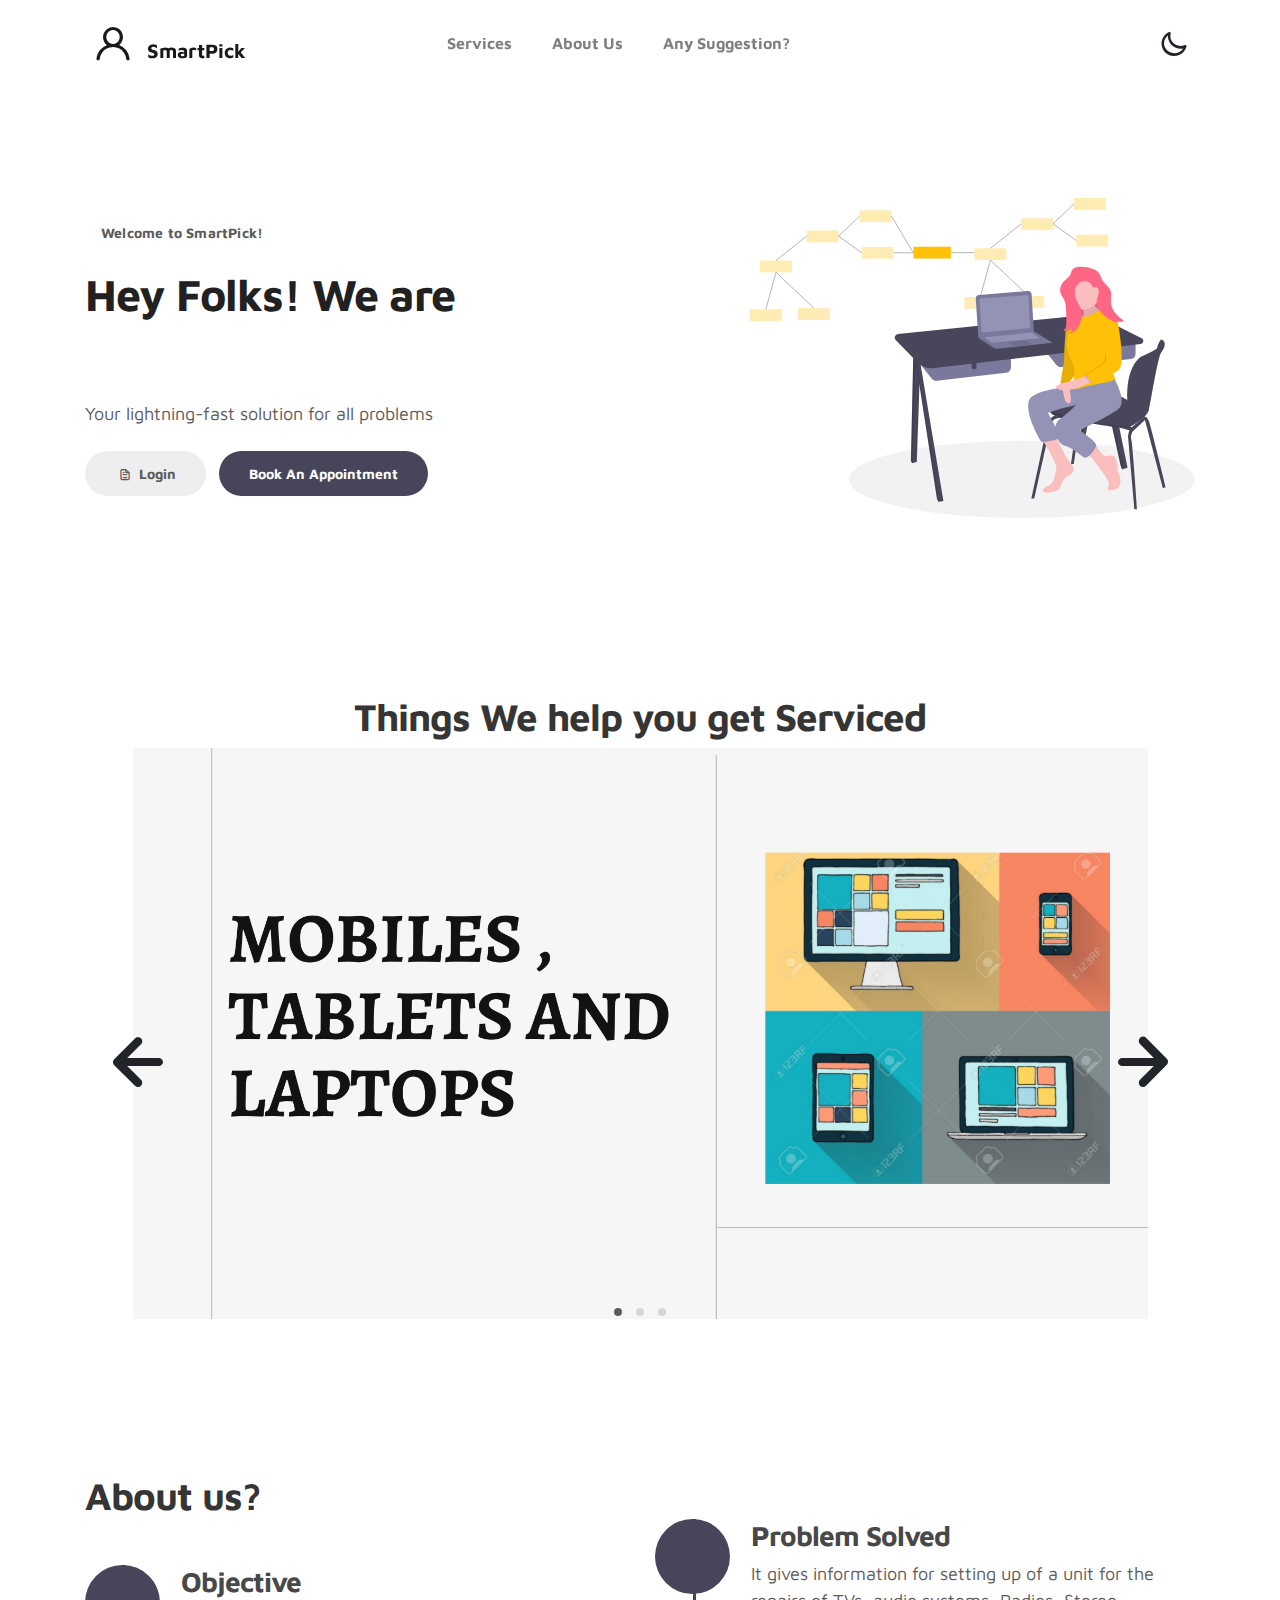
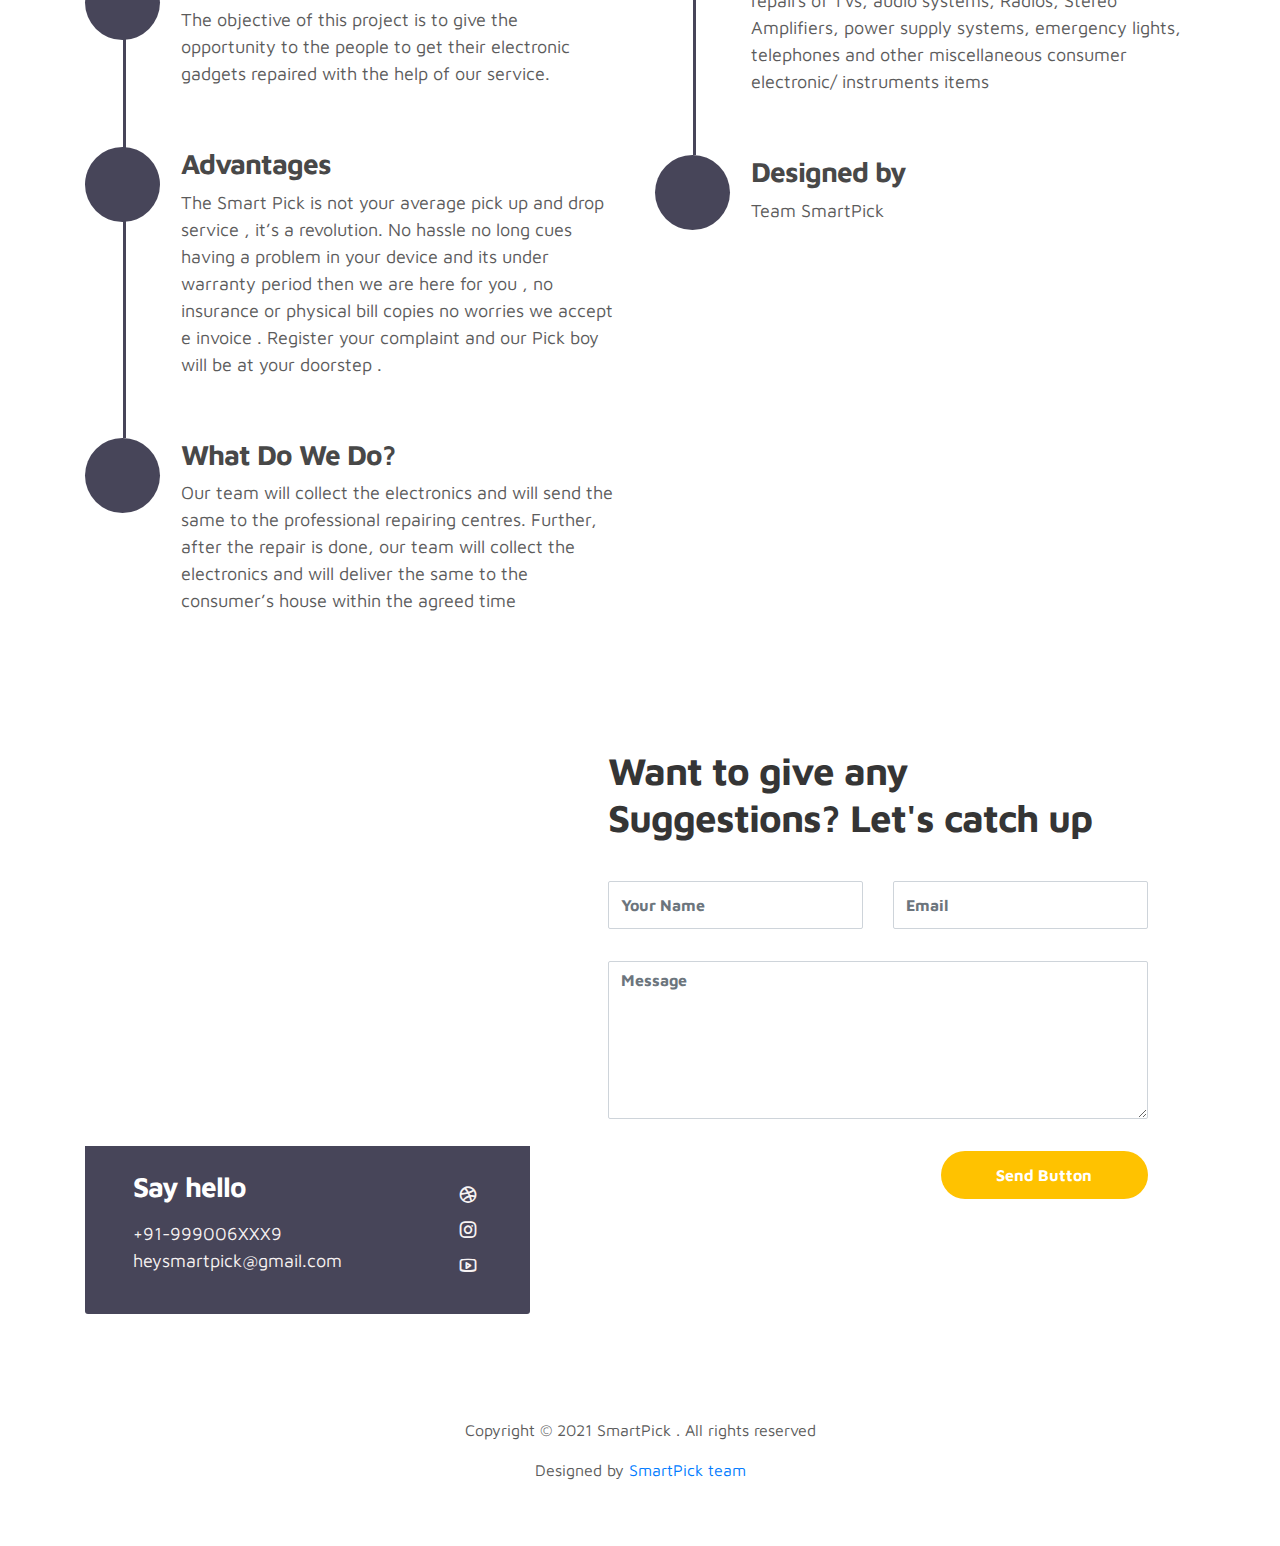
<file: index.html>
<!doctype html>
<html lang="en">
  <head>
    <meta charset="utf-8">
    <meta name="viewport" content="width=device-width, initial-scale=1, shrink-to-fit=no">
    <meta name="description" content="">
    <meta name="author" content="">

    <title>SmartPick</title>

    <link rel="stylesheet" href="css/bootstrap.min.css">
    <link rel="stylesheet" href="css/unicons.css">
    <link rel="stylesheet" href="css/owl.carousel.min.css">
    <link rel="stylesheet" href="css/owl.theme.default.min.css">

    <link rel="stylesheet" href="css/tooplate-style.css">
    

  </head>
  <body>

    <!-- MENU -->
    <nav class="navbar navbar-expand-sm navbar-light">
        <div class="container">
            <a class="navbar-brand" href="index.html"><i class='uil uil-user'></i> SmartPick</a>

            <button class="navbar-toggler" type="button" data-toggle="collapse" data-target="#navbarNav" aria-controls="navbarNav" aria-expanded="false"
                aria-label="Toggle navigation">
                <span class="navbar-toggler-icon"></span>
                <span class="navbar-toggler-icon"></span>
                <span class="navbar-toggler-icon"></span>
            </button>

            <div class="collapse navbar-collapse" id="navbarNav">
                <ul class="navbar-nav mx-auto">
                    <li class="nav-item">
                        <a href="#services" class="nav-link"><span data-hover="Services">Services</span></a>
                    </li>
                    <li class="nav-item">
                        <a href="#about" class="nav-link"><span data-hover="About Us">About Us</span></a>
                    </li>
                    <li class="nav-item">
                        <a href="#suggestion" class="nav-link"><span data-hover="Any Suggestion?">Any Suggestion?</span></a>
                    </li>
                </ul>

                <ul class="navbar-nav ml-lg-auto">
                    <div class="ml-lg-4">
                      <div class="color-mode d-lg-flex justify-content-center align-items-center">
                        <i class="color-mode-icon"></i>
                        
                      </div>
                    </div>
                </ul>
            </div>
        </div>
    </nav>

    <!-- ABOUT -->
    <section class="about full-screen d-lg-flex justify-content-center align-items-center" id="login">
        <div class="container">
            <div class="row">
                
                <div class="col-lg-7 col-md-12 col-12 d-flex align-items-center">
                    <div class="about-text">
                        <small class="small-text">Welcome to <span class="mobile-block">SmartPick!</span></small>
                        <h1 class="animated animated-text">
                            <span class="mr-2">Hey Folks! We are</span>
                                <div class="animated-info">
                                    <span class="animated-item">SmartPick</span>
                                    <span class="animated-item">Safe</span>
                                    <span class="animated-item">Faster</span>
                                </div>
                        </h1>

                        <p>Your lightning-fast solution for all problems</p>
                        
                        <div class="custom-btn-group mt-4">
                          <a href="login.html" class="btn mr-lg-2 custom-btn"><i class='uil uil-file-alt'></i> Login </a>
                          <a href="Appointment.html" class="btn custom-btn custom-btn-bg custom-btn-link">Book An Appointment</a>
                        </div>
                    </div>
                </div>

                <div class="col-lg-5 col-md-12 col-12">
                    <div class="about-image svg">
                        <img src="images/undraw/undraw_software_engineer_lvl5.svg" class="img-fluid" alt="svg image">
                    </div>
                </div>

            </div>
        </div>
    </section>

    <!-- PROJECTS -->
    <section class="project py-5" id="services">
        <div class="container">
                
                <div class="row">
                  <div class="col-lg-11 text-center mx-auto col-12">

                      <div class="col-lg-8 mx-auto">
                        <h2>Things We help you get Serviced</h2>
                      </div>

                      <div class="owl-carousel owl-theme">
                        <div class="item">
                          <div class="project-info">
                            <img src="images/project/project-image01.png" class="img-fluid" alt="project image">
                          </div>
                        </div>

                        <div class="item">
                          <div class="project-info">
                            <img src="images/project/project-image02.png" class="img-fluid" alt="project image">
                          </div>
                        </div>

                        <div class="item">
                          <div class="project-info">
                            <img src="images/project/project-image03.png" class="img-fluid" alt="project image">
                          </div>
                        </div>


                  </div>
                </div>
        </div>
    </section>

    
    <section class="resume py-5 d-lg-flex justify-content-center align-items-center" id="about">
        <div class="container">
            <div class="row">

                <div class="col-lg-6 col-12">
                  <h2 class="mb-4">About us?</h2>

                    <div class="timeline">
                        <div class="timeline-wrapper">
                             <div class="timeline-yr">
                                  <span></span>
                             </div>
                             <div class="timeline-info">
                                  <h3><span>Objective</span><small></small></h3>
                                  <p>The objective of this project is to give the opportunity to the people to get their electronic gadgets repaired with the help of our service.</p>
                             </div>
                        </div>

                        <div class="timeline-wrapper">
                            <div class="timeline-yr">
                                <span></span>
                            </div>
                            <div class="timeline-info">
                                <h3><span>Advantages</span><small></small></h3>
                                <p>The Smart Pick is not your average pick up and drop service , it’s a revolution. No hassle no long cues having a problem in your device and its under warranty period then we are here for you , no insurance or physical bill copies no worries we accept e invoice . Register your complaint and our Pick boy will be at your doorstep .  </p>
                            </div>
                        </div>

                        
                        
                        <div class="timeline-wrapper">
                            <div class="timeline-yr">
                                <span></span>
                            </div>
                            <div class="timeline-info">
                                <h3><span>What Do We Do?<small></small></h3>
                                <p>Our team will collect the electronics and will send the same to the professional repairing centres. Further, after the repair is done, our team will collect the electronics and will deliver the same to the consumer’s house within the agreed time</p>
                            </div>
                        </div>

                    </div>
                </div>

                <div class="col-lg-6 col-12">
                  <h2 class="mb-4 mobile-mt-2"></h2>

                    <div class="timeline">
                        <div class="timeline-wrapper">
                             <div class="timeline-yr">
                                  <span></span>
                             </div>
                             <div class="timeline-info">
                                  <h3><span>Problem Solved</span><small></small></h3>
                                  <p>It gives information for setting up of a unit for the repairs of TVs, audio systems, Radios, Stereo Amplifiers, power supply systems, emergency lights, telephones and other miscellaneous consumer electronic/ instruments items
                                  </p>
                             </div>
                        </div>

                      
                        
                        <div class="timeline-wrapper">
                            <div class="timeline-yr">
                                <span></span>
                            </div>
                            <div class="timeline-info">
                                <h3><span>Designed by</span><small></small></h3>
                                <p>Team SmartPick</p>
                            </div>
                        </div>

                    </div>
                </div>
                
            </div>
        </div>
    </section>


    <section class="contact py-5" id="suggestion">
      <div class="container">
        <div class="row">
          
          <div class="col-lg-5 mr-lg-5 col-12">
            <div class="google-map w-100">
              <iframe src="https://www.google.com/maps/embed?pb=!1m18!1m12!1m3!1d3507.2882466680717!2d77.47465775010785!3d28.4708646980455!2m3!1f0!2f0!3f0!3m2!1i1024!2i768!4f13.1!3m3!1m2!1s0x390cea0f7b91511b%3A0x486f13bd49e5e7ae!2sSHARDA%20UNIVERSITY!5e0!3m2!1sen!2sin!4v1637824017744!5m2!1sen!2sin" width="800" height="400" style="border:0;" allowfullscreen="" loading="lazy"></iframe>
            </div>

            <div class="contact-info d-flex justify-content-between align-items-center py-4 px-lg-5">
                <div class="contact-info-item">
                  <h3 class="mb-3 text-white">Say hello</h3>
                  <p class="footer-text mb-0">+91-999006XXX9</p>
                  <p><a href="mailto:hello@company.co">heysmartpick@gmail.com</a></p>
                </div>

                <ul class="social-links">
                     <li><a href="#" class="uil uil-dribbble" data-toggle="tooltip" data-placement="left" title="Dribbble"></a></li>
                     <li><a href="#" class="uil uil-instagram" data-toggle="tooltip" data-placement="left" title="Instagram"></a></li>
                     <li><a href="#" class="uil uil-youtube" data-toggle="tooltip" data-placement="left" title="Youtube"></a></li>
                </ul>
            </div>
          </div>

          <div class="col-lg-6 col-12">
            <div class="contact-form">
              <h2 class="mb-4">Want to give any Suggestions? Let's catch up</h2>

              <form action="" method="get">
                <div class="row">
                  <div class="col-lg-6 col-12">
                    <input type="text" class="form-control" name="name" placeholder="Your Name" id="name">
                  </div>

                  <div class="col-lg-6 col-12">
                    <input type="email" class="form-control" name="email" placeholder="Email" id="email">
                  </div>

                  <div class="col-12">
                    <textarea name="message" rows="6" class="form-control" id="message" placeholder="Message"></textarea>
                  </div>

                  <div class="ml-lg-auto col-lg-5 col-12">
                    <input type="submit" class="form-control submit-btn" value="Send Button">
                  </div>
                </div>
              </form>
            </div>
          </div>

        </div>
      </div>
    </section>

    
     <footer class="footer py-5">
          <div class="container">
               <div class="row">

                    <div class="col-lg-12 col-12">                                
                        <p class="copyright-text text-center">Copyright &copy; 2021 SmartPick . All rights reserved</p>
                        <p class="copyright-text text-center">Designed by <a rel="nofollow" href="#">SmartPick team</a></p>
                    </div>
                    
               </div>
          </div>
     </footer>

    <script src="js/jquery-3.3.1.min.js"></script>
    <script src="js/popper.min.js"></script>
    <script src="js/bootstrap.min.js"></script>
    <script src="js/Headroom.js"></script>
    <script src="js/jQuery.headroom.js"></script>
    <script src="js/owl.carousel.min.js"></script>
    <script src="js/smoothscroll.js"></script>
    <script src="js/custom.js"></script>

  </body>
</html>
</file>
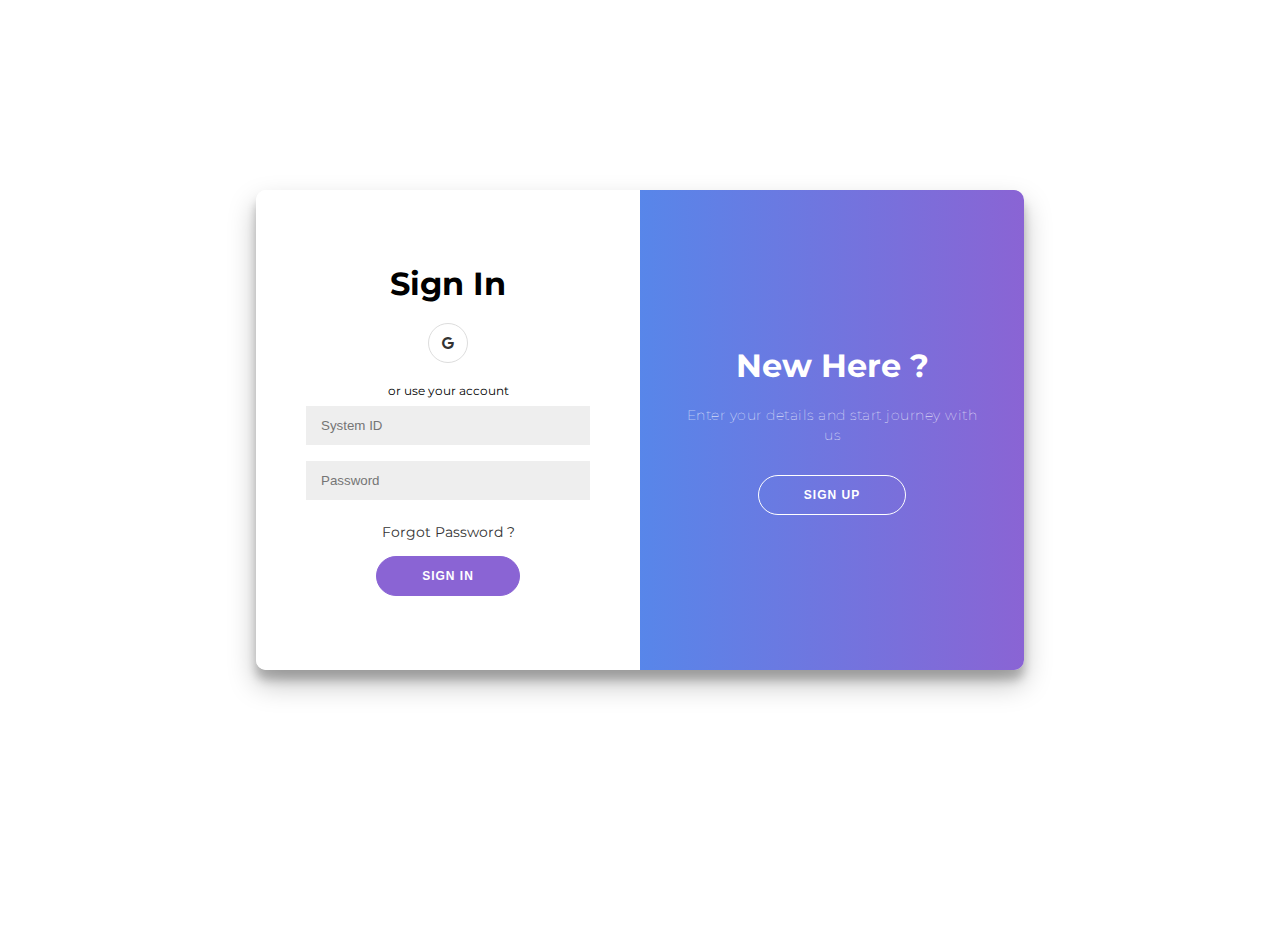
<file: login.html>
<!DOCTYPE html>
<html>
<head>
	<title>SignUp and Login</title>
	<link rel="stylesheet" type="text/css" href="login.css">
	<link rel="stylesheet" href="https://cdnjs.cloudflare.com/ajax/libs/font-awesome/4.7.0/css/font-awesome.min.css">
</head>
<body>

<div class="container" id="container">
<div class="form-container sign-up-container">

<form action="#">
	<h1>SignUp</h1>
	
	<span>Register here</span>
	<input type="text" name="name" placeholder="Name*">
	<input type="text" name="systemid" placeholder="System ID*">
	<input type="email" name="email" placeholder="Email*">
    <input type="password" name="password" placeholder="Password*">
    <button>Sign Up</button>
</form>
</div>
<div class="form-container sign-in-container">
	<form action="#">
		<h1>Sign In</h1>
		<div class="social-container">
		
		<a href="Authentication.html" class="social"><i class="fa fa-google"></i></a>
		
	</div>
	<span>or use your account</span>
	<input type="text" name="systemid" placeholder="System ID">
	<input type="password" name="password" placeholder="Password">
	<a href="#">Forgot Password ?</a>

	<button>Sign In</button>
	</form>
</div>
<div class="overlay-container">
	<div class="overlay">
		<div class="overlay-panel overlay-left">
			<h1>One of us ?</h1>
			<p>Login using personal info.</p>
			<button class="ghost" id="signIn">Sign In</button>
		</div>
		<div class="overlay-panel overlay-right">
			<h1>New Here ?</h1>
			<p>Enter your details and start journey with us</p>
			<button class="ghost" id="signUp">Sign Up</button>
		</div>
	</div>
</div>
</div>

<script type="text/javascript">
	const signUpButton = document.getElementById('signUp');
	const signInButton = document.getElementById('signIn');
	const container = document.getElementById('container');

	signUpButton.addEventListener('click', () => {
		container.classList.add("right-panel-active");
	});
	signInButton.addEventListener('click', () => {
		container.classList.remove("right-panel-active");
	});
</script>


</body>
</html>
</file>
<file: css/unicons.css>
@font-face {
  font-family: 'unicons';
  src: url('../font/unicons.eot?42479262');
  src: url('../font/unicons.eot?42479262#iefix') format('embedded-opentype'),
       url('../font/unicons.woff2?42479262') format('woff2'),
       url('../font/unicons.woff?42479262') format('woff'),
       url('../font/unicons.ttf?42479262') format('truetype'),
       url('../font/unicons.svg?42479262#unicons') format('svg');
  font-weight: normal;
  font-style: normal;
}
/* Chrome hack: SVG is rendered more smooth in Windozze. 100% magic, uncomment if you need it. */
/* Note, that will break hinting! In other OS-es font will be not as sharp as it could be */
/*
@media screen and (-webkit-min-device-pixel-ratio:0) {
  @font-face {
    font-family: 'unicons';
    src: url('../font/unicons.svg?42479262#unicons') format('svg');
  }
}
*/
 
 [class^="uil-"]:before, [class*=" uil-"]:before {
  font-family: "unicons";
  font-style: normal;
  font-weight: normal;
  speak: none;
 
  display: inline-block;
  text-decoration: inherit;
  width: 1em;
  margin-right: .2em;
  text-align: center;
  /* opacity: .8; */
 
  /* For safety - reset parent styles, that can break glyph codes*/
  font-variant: normal;
  text-transform: none;
 
  /* fix buttons height, for twitter bootstrap */
  line-height: 1em;
 
  /* Animation center compensation - margins should be symmetric */
  /* remove if not needed */
  margin-left: .2em;
 
  /* you can be more comfortable with increased icons size */
  /* font-size: 120%; */
 
  /* Font smoothing. That was taken from TWBS */
  -webkit-font-smoothing: antialiased;
  -moz-osx-font-smoothing: grayscale;
 
  /* Uncomment for 3D effect */
  /* text-shadow: 1px 1px 1px rgba(127, 127, 127, 0.3); */
}
 
.uil-abacus:before { content: '\e800'; } /* '' */
.uil-accessible-icon-alt:before { content: '\e801'; } /* '' */
.uil-adjust-alt:before { content: '\e802'; } /* '' */
.uil-adjust-circle:before { content: '\e803'; } /* '' */
.uil-adjust-half:before { content: '\e804'; } /* '' */
.uil-adjust:before { content: '\e805'; } /* '' */
.uil-airplay:before { content: '\e806'; } /* '' */
.uil-align-alt:before { content: '\e807'; } /* '' */
.uil-align-center-alt:before { content: '\e808'; } /* '' */
.uil-align-center-h:before { content: '\e809'; } /* '' */
.uil-align-center-justify:before { content: '\e80a'; } /* '' */
.uil-align-center-v:before { content: '\e80b'; } /* '' */
.uil-align-center:before { content: '\e80c'; } /* '' */
.uil-align-justify:before { content: '\e80d'; } /* '' */
.uil-align-left-justify:before { content: '\e80e'; } /* '' */
.uil-align-left:before { content: '\e80f'; } /* '' */
.uil-align-letter-right:before { content: '\e810'; } /* '' */
.uil-align-right-justify:before { content: '\e811'; } /* '' */
.uil-align-right:before { content: '\e812'; } /* '' */
.uil-align:before { content: '\e813'; } /* '' */
.uil-ambulance:before { content: '\e814'; } /* '' */
.uil-analysis:before { content: '\e815'; } /* '' */
.uil-analytics:before { content: '\e816'; } /* '' */
.uil-anchor:before { content: '\e817'; } /* '' */
.uil-android-phone-slash:before { content: '\e818'; } /* '' */
.uil-angle-double-down:before { content: '\e819'; } /* '' */
.uil-angle-double-left:before { content: '\e81a'; } /* '' */
.uil-angle-double-right:before { content: '\e81b'; } /* '' */
.uil-angle-double-up:before { content: '\e81c'; } /* '' */
.uil-angle-down:before { content: '\e81d'; } /* '' */
.uil-angle-left:before { content: '\e81e'; } /* '' */
.uil-angle-right-b:before { content: '\e81f'; } /* '' */
.uil-angle-right:before { content: '\e820'; } /* '' */
.uil-angle-up:before { content: '\e821'; } /* '' */
.uil-annoyed-alt:before { content: '\e822'; } /* '' */
.uil-annoyed:before { content: '\e823'; } /* '' */
.uil-apps:before { content: '\e824'; } /* '' */
.uil-archive-alt:before { content: '\e825'; } /* '' */
.uil-archive:before { content: '\e826'; } /* '' */
.uil-arrow-break:before { content: '\e827'; } /* '' */
.uil-arrow-circle-down:before { content: '\e828'; } /* '' */
.uil-arrow-circle-left:before { content: '\e829'; } /* '' */
.uil-arrow-circle-right:before { content: '\e82a'; } /* '' */
.uil-arrow-circle-up:before { content: '\e82b'; } /* '' */
.uil-arrow-compress-h:before { content: '\e82c'; } /* '' */
.uil-arrow-down-left:before { content: '\e82d'; } /* '' */
.uil-arrow-down-right:before { content: '\e82e'; } /* '' */
.uil-arrow-down:before { content: '\e82f'; } /* '' */
.uil-arrow-from-right:before { content: '\e830'; } /* '' */
.uil-arrow-from-top:before { content: '\e831'; } /* '' */
.uil-arrow-growth:before { content: '\e832'; } /* '' */
.uil-arrow-left:before { content: '\e833'; } /* '' */
.uil-arrow-random:before { content: '\e834'; } /* '' */
.uil-arrow-resize-diagonal:before { content: '\e835'; } /* '' */
.uil-arrow-right:before { content: '\e836'; } /* '' */
.uil-arrow-to-bottom:before { content: '\e837'; } /* '' */
.uil-arrow-to-right:before { content: '\e838'; } /* '' */
.uil-arrow-up-left:before { content: '\e839'; } /* '' */
.uil-arrow-up-right:before { content: '\e83a'; } /* '' */
.uil-arrow-up:before { content: '\e83b'; } /* '' */
.uil-arrows-h-alt:before { content: '\e83c'; } /* '' */
.uil-arrows-h:before { content: '\e83d'; } /* '' */
.uil-arrows-left-down:before { content: '\e83e'; } /* '' */
.uil-arrows-maximize:before { content: '\e83f'; } /* '' */
.uil-arrows-merge:before { content: '\e840'; } /* '' */
.uil-arrows-resize-h:before { content: '\e841'; } /* '' */
.uil-arrows-resize-v:before { content: '\e842'; } /* '' */
.uil-arrows-resize:before { content: '\e843'; } /* '' */
.uil-arrows-right-down:before { content: '\e844'; } /* '' */
.uil-arrows-shrink-h:before { content: '\e845'; } /* '' */
.uil-arrows-shrink-v:before { content: '\e846'; } /* '' */
.uil-arrows-up-right:before { content: '\e847'; } /* '' */
.uil-arrows-v-alt:before { content: '\e848'; } /* '' */
.uil-arrows-v:before { content: '\e849'; } /* '' */
.uil-at:before { content: '\e84a'; } /* '' */
.uil-atm-card:before { content: '\e84b'; } /* '' */
.uil-atom:before { content: '\e84c'; } /* '' */
.uil-auto-flash:before { content: '\e84d'; } /* '' */
.uil-award-alt:before { content: '\e84e'; } /* '' */
.uil-award:before { content: '\e84f'; } /* '' */
.uil-baby-carriage:before { content: '\e850'; } /* '' */
.uil-backpack:before { content: '\e851'; } /* '' */
.uil-backspace:before { content: '\e852'; } /* '' */
.uil-backward:before { content: '\e853'; } /* '' */
.uil-bag-alt:before { content: '\e854'; } /* '' */
.uil-bag-slash:before { content: '\e855'; } /* '' */
.uil-bag:before { content: '\e856'; } /* '' */
.uil-ball:before { content: '\e857'; } /* '' */
.uil-ban:before { content: '\e858'; } /* '' */
.uil-bars:before { content: '\e859'; } /* '' */
.uil-basketball-hoop:before { content: '\e85a'; } /* '' */
.uil-basketball:before { content: '\e85b'; } /* '' */
.uil-battery-bolt:before { content: '\e85c'; } /* '' */
.uil-battery-empty:before { content: '\e85d'; } /* '' */
.uil-bed-double:before { content: '\e85e'; } /* '' */
.uil-bed:before { content: '\e85f'; } /* '' */
.uil-bell-school:before { content: '\e860'; } /* '' */
.uil-bell-slash:before { content: '\e861'; } /* '' */
.uil-bill:before { content: '\e862'; } /* '' */
.uil-bitcoin-circle:before { content: '\e863'; } /* '' */
.uil-bitcoin:before { content: '\e864'; } /* '' */
.uil-bluetooth-b:before { content: '\e865'; } /* '' */
.uil-bolt-alt:before { content: '\e866'; } /* '' */
.uil-bolt-slash:before { content: '\e867'; } /* '' */
.uil-bolt:before { content: '\e868'; } /* '' */
.uil-book-alt:before { content: '\e869'; } /* '' */
.uil-book-medical:before { content: '\e86a'; } /* '' */
.uil-book-open:before { content: '\e86b'; } /* '' */
.uil-book-reader:before { content: '\e86c'; } /* '' */
.uil-book:before { content: '\e86d'; } /* '' */
.uil-bookmark-full:before { content: '\e86e'; } /* '' */
.uil-bookmark:before { content: '\e86f'; } /* '' */
.uil-books:before { content: '\e870'; } /* '' */
.uil-boombox:before { content: '\e871'; } /* '' */
.uil-border-alt:before { content: '\e872'; } /* '' */
.uil-border-bottom:before { content: '\e873'; } /* '' */
.uil-border-clear:before { content: '\e874'; } /* '' */
.uil-border-horizontal:before { content: '\e875'; } /* '' */
.uil-border-inner:before { content: '\e876'; } /* '' */
.uil-border-left:before { content: '\e877'; } /* '' */
.uil-border-out:before { content: '\e878'; } /* '' */
.uil-border-right:before { content: '\e879'; } /* '' */
.uil-border-top:before { content: '\e87a'; } /* '' */
.uil-border-vertical:before { content: '\e87b'; } /* '' */
.uil-box:before { content: '\e87c'; } /* '' */
.uil-briefcase-alt:before { content: '\e87d'; } /* '' */
.uil-briefcase:before { content: '\e87e'; } /* '' */
.uil-bright:before { content: '\e87f'; } /* '' */
.uil-brightness-empty:before { content: '\e880'; } /* '' */
.uil-brightness-half:before { content: '\e881'; } /* '' */
.uil-brightness-low:before { content: '\e882'; } /* '' */
.uil-brightness-minus:before { content: '\e883'; } /* '' */
.uil-brightness-plus:before { content: '\e884'; } /* '' */
.uil-brightness:before { content: '\e885'; } /* '' */
.uil-bring-bottom:before { content: '\e886'; } /* '' */
.uil-bring-front:before { content: '\e887'; } /* '' */
.uil-brush-alt:before { content: '\e888'; } /* '' */
.uil-bug:before { content: '\e889'; } /* '' */
.uil-building:before { content: '\e88a'; } /* '' */
.uil-bullseye:before { content: '\e88b'; } /* '' */
.uil-bus-alt:before { content: '\e88c'; } /* '' */
.uil-bus-school:before { content: '\e88d'; } /* '' */
.uil-bus:before { content: '\e88e'; } /* '' */
.uil-calcualtor:before { content: '\e88f'; } /* '' */
.uil-calculator-alt:before { content: '\e890'; } /* '' */
.uil-calendar-alt:before { content: '\e891'; } /* '' */
.uil-calendar-slash:before { content: '\e892'; } /* '' */
.uil-calender:before { content: '\e893'; } /* '' */
.uil-calling:before { content: '\e894'; } /* '' */
.uil-camera-plus:before { content: '\e895'; } /* '' */
.uil-camera-slash:before { content: '\e896'; } /* '' */
.uil-camera:before { content: '\e897'; } /* '' */
.uil-cancel:before { content: '\e898'; } /* '' */
.uil-capsule:before { content: '\e899'; } /* '' */
.uil-capture:before { content: '\e89a'; } /* '' */
.uil-car-sideview:before { content: '\e89b'; } /* '' */
.uil-car-slash:before { content: '\e89c'; } /* '' */
.uil-car-wash:before { content: '\e89d'; } /* '' */
.uil-car:before { content: '\e89e'; } /* '' */
.uil-card-atm:before { content: '\e89f'; } /* '' */
.uil-caret-right:before { content: '\e8a0'; } /* '' */
.uil-cart:before { content: '\e8a1'; } /* '' */
.uil-cell:before { content: '\e8a2'; } /* '' */
.uil-celsius:before { content: '\e8a3'; } /* '' */
.uil-chart-bar-alt:before { content: '\e8a4'; } /* '' */
.uil-chart-bar:before { content: '\e8a5'; } /* '' */
.uil-chart-down:before { content: '\e8a6'; } /* '' */
.uil-chart-growth-alt:before { content: '\e8a7'; } /* '' */
.uil-chart-growth:before { content: '\e8a8'; } /* '' */
.uil-chart-line:before { content: '\e8a9'; } /* '' */
.uil-chart-pie-alt:before { content: '\e8aa'; } /* '' */
.uil-chart-pie:before { content: '\e8ab'; } /* '' */
.uil-chart:before { content: '\e8ac'; } /* '' */
.uil-chat-bubble-user:before { content: '\e8ad'; } /* '' */
.uil-chat-info:before { content: '\e8ae'; } /* '' */
.uil-chat:before { content: '\e8af'; } /* '' */
.uil-check-circle:before { content: '\e8b0'; } /* '' */
.uil-check-square:before { content: '\e8b1'; } /* '' */
.uil-check:before { content: '\e8b2'; } /* '' */
.uil-circle-layer:before { content: '\e8b3'; } /* '' */
.uil-circle:before { content: '\e8b4'; } /* '' */
.uil-circuit:before { content: '\e8b5'; } /* '' */
.uil-clapper-board:before { content: '\e8b6'; } /* '' */
.uil-clipboard-alt:before { content: '\e8b7'; } /* '' */
.uil-clipboard-blank:before { content: '\e8b8'; } /* '' */
.uil-clipboard-notes:before { content: '\e8b9'; } /* '' */
.uil-clipboard:before { content: '\e8ba'; } /* '' */
.uil-clock-eight:before { content: '\e8bb'; } /* '' */
.uil-clock-five:before { content: '\e8bc'; } /* '' */
.uil-clock-nine:before { content: '\e8bd'; } /* '' */
.uil-clock-seven:before { content: '\e8be'; } /* '' */
.uil-clock-ten:before { content: '\e8bf'; } /* '' */
.uil-clock-three:before { content: '\e8c0'; } /* '' */
.uil-clock-two:before { content: '\e8c1'; } /* '' */
.uil-clock:before { content: '\e8c2'; } /* '' */
.uil-closed-captioning:before { content: '\e8c3'; } /* '' */
.uil-cloud-block:before { content: '\e8c4'; } /* '' */
.uil-cloud-bookmark:before { content: '\e8c5'; } /* '' */
.uil-cloud-check:before { content: '\e8c6'; } /* '' */
.uil-cloud-computing:before { content: '\e8c7'; } /* '' */
.uil-cloud-data-connection:before { content: '\e8c8'; } /* '' */
.uil-cloud-database-tree:before { content: '\e8c9'; } /* '' */
.uil-cloud-download:before { content: '\e8ca'; } /* '' */
.uil-cloud-drizzle:before { content: '\e8cb'; } /* '' */
.uil-cloud-exclamation:before { content: '\e8cc'; } /* '' */
.uil-cloud-hail:before { content: '\e8cd'; } /* '' */
.uil-cloud-heart:before { content: '\e8ce'; } /* '' */
.uil-cloud-info:before { content: '\e8cf'; } /* '' */
.uil-cloud-lock:before { content: '\e8d0'; } /* '' */
.uil-cloud-meatball:before { content: '\e8d1'; } /* '' */
.uil-cloud-moon-hail:before { content: '\e8d2'; } /* '' */
.uil-cloud-moon-meatball:before { content: '\e8d3'; } /* '' */
.uil-cloud-moon-rain:before { content: '\e8d4'; } /* '' */
.uil-cloud-moon-showers:before { content: '\e8d5'; } /* '' */
.uil-cloud-moon:before { content: '\e8d6'; } /* '' */
.uil-cloud-question:before { content: '\e8d7'; } /* '' */
.uil-cloud-rain-sun:before { content: '\e8d8'; } /* '' */
.uil-cloud-rain:before { content: '\e8d9'; } /* '' */
.uil-cloud-redo:before { content: '\e8da'; } /* '' */
.uil-cloud-set:before { content: '\e8db'; } /* '' */
.uil-cloud-share:before { content: '\e8dc'; } /* '' */
.uil-cloud-shield:before { content: '\e8dd'; } /* '' */
.uil-cloud-showers-alt:before { content: '\e8de'; } /* '' */
.uil-cloud-showers-heavy:before { content: '\e8df'; } /* '' */
.uil-cloud-showers:before { content: '\e8e0'; } /* '' */
.uil-cloud-slash:before { content: '\e8e1'; } /* '' */
.uil-cloud-sun-hail:before { content: '\e8e2'; } /* '' */
.uil-cloud-sun-meatball:before { content: '\e8e3'; } /* '' */
.uil-cloud-sun-rain-alt:before { content: '\e8e4'; } /* '' */
.uil-cloud-sun-rain:before { content: '\e8e5'; } /* '' */
.uil-cloud-sun-tear:before { content: '\e8e6'; } /* '' */
.uil-cloud-sun:before { content: '\e8e7'; } /* '' */
.uil-cloud-times:before { content: '\e8e8'; } /* '' */
.uil-cloud-unlock:before { content: '\e8e9'; } /* '' */
.uil-cloud-upload:before { content: '\e8ea'; } /* '' */
.uil-cloud-wifi:before { content: '\e8eb'; } /* '' */
.uil-cloud-wind:before { content: '\e8ec'; } /* '' */
.uil-cloud:before { content: '\e8ed'; } /* '' */
.uil-clouds:before { content: '\e8ee'; } /* '' */
.uil-club:before { content: '\e8ef'; } /* '' */
.uil-code:before { content: '\e8f0'; } /* '' */
.uil-coffee:before { content: '\e8f1'; } /* '' */
.uil-cog:before { content: '\e8f2'; } /* '' */
.uil-coins:before { content: '\e8f3'; } /* '' */
.uil-columns:before { content: '\e8f4'; } /* '' */
.uil-comment-alt-block:before { content: '\e8f5'; } /* '' */
.uil-comment-alt-chart-lines:before { content: '\e8f6'; } /* '' */
.uil-comment-alt-check:before { content: '\e8f7'; } /* '' */
.uil-comment-alt-dots:before { content: '\e8f8'; } /* '' */
.uil-comment-alt-download:before { content: '\e8f9'; } /* '' */
.uil-comment-alt-edit:before { content: '\e8fa'; } /* '' */
.uil-comment-alt-exclamation:before { content: '\e8fb'; } /* '' */
.uil-comment-alt-heart:before { content: '\e8fc'; } /* '' */
.uil-comment-alt-image:before { content: '\e8fd'; } /* '' */
.uil-comment-alt-info:before { content: '\e8fe'; } /* '' */
.uil-comment-alt-lines:before { content: '\e8ff'; } /* '' */
.uil-comment-alt-lock:before { content: '\e900'; } /* '' */
.uil-comment-alt-medical:before { content: '\e901'; } /* '' */
.uil-comment-alt-message:before { content: '\e902'; } /* '' */
.uil-comment-alt-notes:before { content: '\e903'; } /* '' */
.uil-comment-alt-plus:before { content: '\e904'; } /* '' */
.uil-comment-alt-question:before { content: '\e905'; } /* '' */
.uil-comment-alt-redo:before { content: '\e906'; } /* '' */
.uil-comment-alt-search:before { content: '\e907'; } /* '' */
.uil-comment-alt-share:before { content: '\e908'; } /* '' */
.uil-comment-alt-shield:before { content: '\e909'; } /* '' */
.uil-comment-alt-upload:before { content: '\e90a'; } /* '' */
.uil-comment-alt-verify:before { content: '\e90b'; } /* '' */
.uil-comment-alt:before { content: '\e90c'; } /* '' */
.uil-comment-block:before { content: '\e90d'; } /* '' */
.uil-comment-chart-line:before { content: '\e90e'; } /* '' */
.uil-comment-check:before { content: '\e90f'; } /* '' */
.uil-comment-dots:before { content: '\e910'; } /* '' */
.uil-comment-download:before { content: '\e911'; } /* '' */
.uil-comment-edit:before { content: '\e912'; } /* '' */
.uil-comment-exclamation:before { content: '\e913'; } /* '' */
.uil-comment-heart:before { content: '\e914'; } /* '' */
.uil-comment-image:before { content: '\e915'; } /* '' */
.uil-comment-info-alt:before { content: '\e916'; } /* '' */
.uil-comment-info:before { content: '\e917'; } /* '' */
.uil-comment-lines:before { content: '\e918'; } /* '' */
.uil-comment-lock:before { content: '\e919'; } /* '' */
.uil-comment-medical:before { content: '\e91a'; } /* '' */
.uil-comment-message:before { content: '\e91b'; } /* '' */
.uil-comment-notes:before { content: '\e91c'; } /* '' */
.uil-comment-plus:before { content: '\e91d'; } /* '' */
.uil-comment-question:before { content: '\e91e'; } /* '' */
.uil-comment-redo:before { content: '\e91f'; } /* '' */
.uil-comment-search:before { content: '\e920'; } /* '' */
.uil-comment-share:before { content: '\e921'; } /* '' */
.uil-comment-shield:before { content: '\e922'; } /* '' */
.uil-comment-slash:before { content: '\e923'; } /* '' */
.uil-comment-upload:before { content: '\e924'; } /* '' */
.uil-comment-verify:before { content: '\e925'; } /* '' */
.uil-comment:before { content: '\e926'; } /* '' */
.uil-comments-alt:before { content: '\e927'; } /* '' */
.uil-comments:before { content: '\e928'; } /* '' */
.uil-commnet-alt-slash:before { content: '\e929'; } /* '' */
.uil-compact-disc:before { content: '\e92a'; } /* '' */
.uil-compass:before { content: '\e92b'; } /* '' */
.uil-compress-alt-left:before { content: '\e92c'; } /* '' */
.uil-compress-alt:before { content: '\e92d'; } /* '' */
.uil-compress-arrows:before { content: '\e92e'; } /* '' */
.uil-compress-lines:before { content: '\e92f'; } /* '' */
.uil-compress-point:before { content: '\e930'; } /* '' */
.uil-compress-v:before { content: '\e931'; } /* '' */
.uil-compress:before { content: '\e932'; } /* '' */
.uil-computer-mouse:before { content: '\e933'; } /* '' */
.uil-confused:before { content: '\e934'; } /* '' */
.uil-constructor:before { content: '\e935'; } /* '' */
.uil-copy-alt:before { content: '\e936'; } /* '' */
.uil-copy-landscape:before { content: '\e937'; } /* '' */
.uil-copy:before { content: '\e938'; } /* '' */
.uil-copyright:before { content: '\e939'; } /* '' */
.uil-corner-down-left:before { content: '\e93a'; } /* '' */
.uil-corner-down-right-alt:before { content: '\e93b'; } /* '' */
.uil-corner-down-right:before { content: '\e93c'; } /* '' */
.uil-corner-left-down:before { content: '\e93d'; } /* '' */
.uil-corner-right-down:before { content: '\e93e'; } /* '' */
.uil-corner-up-left-alt:before { content: '\e93f'; } /* '' */
.uil-corner-up-left:before { content: '\e940'; } /* '' */
.uil-corner-up-right-alt:before { content: '\e941'; } /* '' */
.uil-corner-up-right:before { content: '\e942'; } /* '' */
.uil-creative-commons-pd-alt:before { content: '\e943'; } /* '' */
.uil-creative-commons-pd:before { content: '\e944'; } /* '' */
.uil-crockery:before { content: '\e945'; } /* '' */
.uil-crop-alt-rotate-left:before { content: '\e946'; } /* '' */
.uil-crop-alt-rotate-right:before { content: '\e947'; } /* '' */
.uil-crop-alt:before { content: '\e948'; } /* '' */
.uil-crosshair-alt:before { content: '\e949'; } /* '' */
.uil-crosshair:before { content: '\e94a'; } /* '' */
.uil-crosshairs:before { content: '\e94b'; } /* '' */
.uil-cube:before { content: '\e94c'; } /* '' */
.uil-data-sharing:before { content: '\e94d'; } /* '' */
.uil-database-alt:before { content: '\e94e'; } /* '' */
.uil-database:before { content: '\e94f'; } /* '' */
.uil-desert:before { content: '\e950'; } /* '' */
.uil-desktop-alt-slash:before { content: '\e951'; } /* '' */
.uil-desktop-alt:before { content: '\e952'; } /* '' */
.uil-desktop-cloud-alt:before { content: '\e953'; } /* '' */
.uil-desktop-slash:before { content: '\e954'; } /* '' */
.uil-desktop:before { content: '\e955'; } /* '' */
.uil-dialpad-alt:before { content: '\e956'; } /* '' */
.uil-dialpad:before { content: '\e957'; } /* '' */
.uil-diamond:before { content: '\e958'; } /* '' */
.uil-diary-alt:before { content: '\e959'; } /* '' */
.uil-diary:before { content: '\e95a'; } /* '' */
.uil-dice-five:before { content: '\e95b'; } /* '' */
.uil-dice-four:before { content: '\e95c'; } /* '' */
.uil-dice-one:before { content: '\e95d'; } /* '' */
.uil-dice-six:before { content: '\e95e'; } /* '' */
.uil-dice-three:before { content: '\e95f'; } /* '' */
.uil-dice-two:before { content: '\e960'; } /* '' */
.uil-direction:before { content: '\e961'; } /* '' */
.uil-directions:before { content: '\e962'; } /* '' */
.uil-dizzy-meh:before { content: '\e963'; } /* '' */
.uil-dna:before { content: '\e964'; } /* '' */
.uil-document-layout-center:before { content: '\e965'; } /* '' */
.uil-document-layout-left:before { content: '\e966'; } /* '' */
.uil-document-layout-right:before { content: '\e967'; } /* '' */
.uil-document:before { content: '\e968'; } /* '' */
.uil-dollar-alt:before { content: '\e969'; } /* '' */
.uil-dollar-sign-alt:before { content: '\e96a'; } /* '' */
.uil-dollar-sign:before { content: '\e96b'; } /* '' */
.uil-down-arrow:before { content: '\e96c'; } /* '' */
.uil-download-alt:before { content: '\e96d'; } /* '' */
.uil-dribbble:before { content: '\e96e'; } /* '' */
.uil-drill:before { content: '\e96f'; } /* '' */
.uil-dropbox:before { content: '\e970'; } /* '' */
.uil-dumbbell:before { content: '\e971'; } /* '' */
.uil-edit-alt:before { content: '\e972'; } /* '' */
.uil-edit:before { content: '\e973'; } /* '' */
.uil-ellipsis-h:before { content: '\e974'; } /* '' */
.uil-ellipsis-v:before { content: '\e975'; } /* '' */
.uil-emoji:before { content: '\e976'; } /* '' */
.uil-enter:before { content: '\e977'; } /* '' */
.uil-entry:before { content: '\e978'; } /* '' */
.uil-envelope-add:before { content: '\e979'; } /* '' */
.uil-envelope-alt:before { content: '\e97a'; } /* '' */
.uil-envelope-block:before { content: '\e97b'; } /* '' */
.uil-envelope-bookmark:before { content: '\e97c'; } /* '' */
.uil-envelope-check:before { content: '\e97d'; } /* '' */
.uil-envelope-download-alt:before { content: '\e97e'; } /* '' */
.uil-envelope-download:before { content: '\e97f'; } /* '' */
.uil-envelope-edit:before { content: '\e980'; } /* '' */
.uil-envelope-exclamation:before { content: '\e981'; } /* '' */
.uil-envelope-heart:before { content: '\e982'; } /* '' */
.uil-envelope-info:before { content: '\e983'; } /* '' */
.uil-envelope-lock:before { content: '\e984'; } /* '' */
.uil-envelope-minus:before { content: '\e985'; } /* '' */
.uil-envelope-open:before { content: '\e986'; } /* '' */
.uil-envelope-question:before { content: '\e987'; } /* '' */
.uil-envelope-receive:before { content: '\e988'; } /* '' */
.uil-envelope-redo:before { content: '\e989'; } /* '' */
.uil-envelope-search:before { content: '\e98a'; } /* '' */
.uil-envelope-send:before { content: '\e98b'; } /* '' */
.uil-envelope-share:before { content: '\e98c'; } /* '' */
.uil-envelope-shield:before { content: '\e98d'; } /* '' */
.uil-envelope-star:before { content: '\e98e'; } /* '' */
.uil-envelope-times:before { content: '\e98f'; } /* '' */
.uil-envelope-upload-alt:before { content: '\e990'; } /* '' */
.uil-envelope-upload:before { content: '\e991'; } /* '' */
.uil-envelope:before { content: '\e992'; } /* '' */
.uil-envelopes:before { content: '\e993'; } /* '' */
.uil-equal-circle:before { content: '\e994'; } /* '' */
.uil-euro-circle:before { content: '\e995'; } /* '' */
.uil-euro:before { content: '\e996'; } /* '' */
.uil-exchange-alt:before { content: '\e997'; } /* '' */
.uil-exchange:before { content: '\e998'; } /* '' */
.uil-exclamation-circle:before { content: '\e999'; } /* '' */
.uil-exclamation-octagon:before { content: '\e99a'; } /* '' */
.uil-exclamation-triangle:before { content: '\e99b'; } /* '' */
.uil-exclude:before { content: '\e99c'; } /* '' */
.uil-exit:before { content: '\e99d'; } /* '' */
.uil-expand-alt:before { content: '\e99e'; } /* '' */
.uil-expand-arrows-alt:before { content: '\e99f'; } /* '' */
.uil-expand-arrows:before { content: '\e9a0'; } /* '' */
.uil-expand-from-corner:before { content: '\e9a1'; } /* '' */
.uil-expand-left:before { content: '\e9a2'; } /* '' */
.uil-export:before { content: '\e9a3'; } /* '' */
.uil-exposure-alt:before { content: '\e9a4'; } /* '' */
.uil-exposure-increase:before { content: '\e9a5'; } /* '' */
.uil-external-link-alt:before { content: '\e9a6'; } /* '' */
.uil-eye-slash:before { content: '\e9a7'; } /* '' */
.uil-eye:before { content: '\e9a8'; } /* '' */
.uil-facebook:before { content: '\e9a9'; } /* '' */
.uil-fahrenheit:before { content: '\e9aa'; } /* '' */
.uil-fast-mail-alt:before { content: '\e9ab'; } /* '' */
.uil-fast-mail:before { content: '\e9ac'; } /* '' */
.uil-favorite:before { content: '\e9ad'; } /* '' */
.uil-feedback:before { content: '\e9ae'; } /* '' */
.uil-file-alt:before { content: '\e9af'; } /* '' */
.uil-file-blank:before { content: '\e9b0'; } /* '' */
.uil-file-block-alt:before { content: '\e9b1'; } /* '' */
.uil-file-bookmark-alt:before { content: '\e9b2'; } /* '' */
.uil-file-check-alt:before { content: '\e9b3'; } /* '' */
.uil-file-check:before { content: '\e9b4'; } /* '' */
.uil-file-contract-dollar:before { content: '\e9b5'; } /* '' */
.uil-file-copy-alt:before { content: '\e9b6'; } /* '' */
.uil-file-download-alt:before { content: '\e9b7'; } /* '' */
.uil-file-download:before { content: '\e9b8'; } /* '' */
.uil-file-edit-alt:before { content: '\e9b9'; } /* '' */
.uil-file-exclamation-alt:before { content: '\e9ba'; } /* '' */
.uil-file-exclamation:before { content: '\e9bb'; } /* '' */
.uil-file-heart:before { content: '\e9bc'; } /* '' */
.uil-file-info-alt:before { content: '\e9bd'; } /* '' */
.uil-file-landscape-alt:before { content: '\e9be'; } /* '' */
.uil-file-landscape:before { content: '\e9bf'; } /* '' */
.uil-file-lanscape-slash:before { content: '\e9c0'; } /* '' */
.uil-file-lock-alt:before { content: '\e9c1'; } /* '' */
.uil-file-medical-alt:before { content: '\e9c2'; } /* '' */
.uil-file-medical:before { content: '\e9c3'; } /* '' */
.uil-file-minus-alt:before { content: '\e9c4'; } /* '' */
.uil-file-minus:before { content: '\e9c5'; } /* '' */
.uil-file-network:before { content: '\e9c6'; } /* '' */
.uil-file-plus-alt:before { content: '\e9c7'; } /* '' */
.uil-file-plus:before { content: '\e9c8'; } /* '' */
.uil-file-question-alt:before { content: '\e9c9'; } /* '' */
.uil-file-question:before { content: '\e9ca'; } /* '' */
.uil-file-redo-alt:before { content: '\e9cb'; } /* '' */
.uil-file-search-alt:before { content: '\e9cc'; } /* '' */
.uil-file-share-alt:before { content: '\e9cd'; } /* '' */
.uil-file-shield-alt:before { content: '\e9ce'; } /* '' */
.uil-file-slash:before { content: '\e9cf'; } /* '' */
.uil-file-times-alt:before { content: '\e9d0'; } /* '' */
.uil-file-times:before { content: '\e9d1'; } /* '' */
.uil-file-upload-alt:before { content: '\e9d2'; } /* '' */
.uil-file-upload:before { content: '\e9d3'; } /* '' */
.uil-file:before { content: '\e9d4'; } /* '' */
.uil-files-landscapes-alt:before { content: '\e9d5'; } /* '' */
.uil-files-landscapes:before { content: '\e9d6'; } /* '' */
.uil-film:before { content: '\e9d7'; } /* '' */
.uil-filter-slash:before { content: '\e9d8'; } /* '' */
.uil-filter:before { content: '\e9d9'; } /* '' */
.uil-flask-potion:before { content: '\e9da'; } /* '' */
.uil-flask:before { content: '\e9db'; } /* '' */
.uil-flip-h-alt:before { content: '\e9dc'; } /* '' */
.uil-flip-h:before { content: '\e9dd'; } /* '' */
.uil-flip-v-alt:before { content: '\e9de'; } /* '' */
.uil-flip-v:before { content: '\e9df'; } /* '' */
.uil-flower:before { content: '\e9e0'; } /* '' */
.uil-focus-add:before { content: '\e9e1'; } /* '' */
.uil-focus-target:before { content: '\e9e2'; } /* '' */
.uil-focus:before { content: '\e9e3'; } /* '' */
.uil-folder-check:before { content: '\e9e4'; } /* '' */
.uil-folder-download:before { content: '\e9e5'; } /* '' */
.uil-folder-exclamation:before { content: '\e9e6'; } /* '' */
.uil-folder-heart:before { content: '\e9e7'; } /* '' */
.uil-folder-info:before { content: '\e9e8'; } /* '' */
.uil-folder-lock:before { content: '\e9e9'; } /* '' */
.uil-folder-medical:before { content: '\e9ea'; } /* '' */
.uil-folder-minus:before { content: '\e9eb'; } /* '' */
.uil-folder-network:before { content: '\e9ec'; } /* '' */
.uil-folder-plus:before { content: '\e9ed'; } /* '' */
.uil-folder-question:before { content: '\e9ee'; } /* '' */
.uil-folder-slash:before { content: '\e9ef'; } /* '' */
.uil-folder-times:before { content: '\e9f0'; } /* '' */
.uil-folder-upload:before { content: '\e9f1'; } /* '' */
.uil-folder:before { content: '\e9f2'; } /* '' */
.uil-food:before { content: '\e9f3'; } /* '' */
.uil-football-american:before { content: '\e9f4'; } /* '' */
.uil-football-ball:before { content: '\e9f5'; } /* '' */
.uil-football:before { content: '\e9f6'; } /* '' */
.uil-forecastcloud-moon-tear:before { content: '\e9f7'; } /* '' */
.uil-forwaded-call:before { content: '\e9f8'; } /* '' */
.uil-forward:before { content: '\e9f9'; } /* '' */
.uil-frown:before { content: '\e9fa'; } /* '' */
.uil-game-structure:before { content: '\e9fb'; } /* '' */
.uil-game:before { content: '\e9fc'; } /* '' */
.uil-gift:before { content: '\e9fd'; } /* '' */
.uil-glass-martini-alt-slash:before { content: '\e9fe'; } /* '' */
.uil-glass-martini-alt:before { content: '\e9ff'; } /* '' */
.uil-glass-martini:before { content: '\ea00'; } /* '' */
.uil-glass-tea:before { content: '\ea01'; } /* '' */
.uil-glass:before { content: '\ea02'; } /* '' */
.uil-globe:before { content: '\ea03'; } /* '' */
.uil-gold:before { content: '\ea04'; } /* '' */
.uil-google-drive:before { content: '\ea05'; } /* '' */
.uil-graduation-hat:before { content: '\ea06'; } /* '' */
.uil-graph-bar:before { content: '\ea07'; } /* '' */
.uil-grid:before { content: '\ea08'; } /* '' */
.uil-grids:before { content: '\ea09'; } /* '' */
.uil-grin-tongue-wink-alt:before { content: '\ea0a'; } /* '' */
.uil-grin-tongue-wink:before { content: '\ea0b'; } /* '' */
.uil-grin:before { content: '\ea0c'; } /* '' */
.uil-grip-horizontal-line:before { content: '\ea0d'; } /* '' */
.uil-hdd:before { content: '\ea0e'; } /* '' */
.uil-headphones-alt:before { content: '\ea0f'; } /* '' */
.uil-headphones:before { content: '\ea10'; } /* '' */
.uil-heart-alt:before { content: '\ea11'; } /* '' */
.uil-heart-medical:before { content: '\ea12'; } /* '' */
.uil-heart-rate:before { content: '\ea13'; } /* '' */
.uil-heart-sign:before { content: '\ea14'; } /* '' */
.uil-heart:before { content: '\ea15'; } /* '' */
.uil-heartbeat:before { content: '\ea16'; } /* '' */
.uil-history-alt:before { content: '\ea17'; } /* '' */
.uil-history:before { content: '\ea18'; } /* '' */
.uil-home-alt:before { content: '\ea19'; } /* '' */
.uil-home:before { content: '\ea1a'; } /* '' */
.uil-horizontal-align-center:before { content: '\ea1b'; } /* '' */
.uil-horizontal-align-left:before { content: '\ea1c'; } /* '' */
.uil-horizontal-align-right:before { content: '\ea1d'; } /* '' */
.uil-horizontal-distribution-center:before { content: '\ea1e'; } /* '' */
.uil-horizontal-distribution-left:before { content: '\ea1f'; } /* '' */
.uil-horizontal-distribution-right:before { content: '\ea20'; } /* '' */
.uil-hunting:before { content: '\ea21'; } /* '' */
.uil-image-alt-slash:before { content: '\ea22'; } /* '' */
.uil-image-block:before { content: '\ea23'; } /* '' */
.uil-image-broken:before { content: '\ea24'; } /* '' */
.uil-image-check:before { content: '\ea25'; } /* '' */
.uil-image-download:before { content: '\ea26'; } /* '' */
.uil-image-edit:before { content: '\ea27'; } /* '' */
.uil-image-lock:before { content: '\ea28'; } /* '' */
.uil-image-minus:before { content: '\ea29'; } /* '' */
.uil-image-plus:before { content: '\ea2a'; } /* '' */
.uil-image-question:before { content: '\ea2b'; } /* '' */
.uil-image-redo:before { content: '\ea2c'; } /* '' */
.uil-image-resize-landscape:before { content: '\ea2d'; } /* '' */
.uil-image-resize-square:before { content: '\ea2e'; } /* '' */
.uil-image-search:before { content: '\ea2f'; } /* '' */
.uil-image-share:before { content: '\ea30'; } /* '' */
.uil-image-shield:before { content: '\ea31'; } /* '' */
.uil-image-slash:before { content: '\ea32'; } /* '' */
.uil-image-times:before { content: '\ea33'; } /* '' */
.uil-image-upload:before { content: '\ea34'; } /* '' */
.uil-image-v:before { content: '\ea35'; } /* '' */
.uil-image:before { content: '\ea36'; } /* '' */
.uil-images:before { content: '\ea37'; } /* '' */
.uil-incoming-call:before { content: '\ea38'; } /* '' */
.uil-info-circle:before { content: '\ea39'; } /* '' */
.uil-instagram:before { content: '\ea3a'; } /* '' */
.uil-invoice:before { content: '\ea3b'; } /* '' */
.uil-jackhammer:before { content: '\ea3c'; } /* '' */
.uil-kayak:before { content: '\ea3d'; } /* '' */
.uil-key-skeleton-alt:before { content: '\ea3e'; } /* '' */
.uil-key-skeleton:before { content: '\ea3f'; } /* '' */
.uil-keyboard-alt:before { content: '\ea40'; } /* '' */
.uil-keyboard-hide:before { content: '\ea41'; } /* '' */
.uil-keyboard-show:before { content: '\ea42'; } /* '' */
.uil-keyboard:before { content: '\ea43'; } /* '' */
.uil-keyhole-circle:before { content: '\ea44'; } /* '' */
.uil-keyhole-square-full:before { content: '\ea45'; } /* '' */
.uil-keyhole-square:before { content: '\ea46'; } /* '' */
.uil-kid:before { content: '\ea47'; } /* '' */
.uil-label-alt:before { content: '\ea48'; } /* '' */
.uil-label:before { content: '\ea49'; } /* '' */
.uil-lamp:before { content: '\ea4a'; } /* '' */
.uil-laptop-cloud:before { content: '\ea4b'; } /* '' */
.uil-laptop:before { content: '\ea4c'; } /* '' */
.uil-laughing:before { content: '\ea4d'; } /* '' */
.uil-layer-group-slash:before { content: '\ea4e'; } /* '' */
.uil-layer-group:before { content: '\ea4f'; } /* '' */
.uil-layers-alt:before { content: '\ea50'; } /* '' */
.uil-layers-slash:before { content: '\ea51'; } /* '' */
.uil-layers:before { content: '\ea52'; } /* '' */
.uil-left-arrow-from-left:before { content: '\ea53'; } /* '' */
.uil-left-arrow-to-left:before { content: '\ea54'; } /* '' */
.uil-left-indent-alt:before { content: '\ea55'; } /* '' */
.uil-left-indent:before { content: '\ea56'; } /* '' */
.uil-life-ring:before { content: '\ea57'; } /* '' */
.uil-lightbulb-alt:before { content: '\ea58'; } /* '' */
.uil-lightbulb:before { content: '\ea59'; } /* '' */
.uil-line-alt:before { content: '\ea5a'; } /* '' */
.uil-line-spacing:before { content: '\ea5b'; } /* '' */
.uil-link-alt:before { content: '\ea5c'; } /* '' */
.uil-link-broken:before { content: '\ea5d'; } /* '' */
.uil-link-h:before { content: '\ea5e'; } /* '' */
.uil-link:before { content: '\ea5f'; } /* '' */
.uil-list-ui-alt:before { content: '\ea60'; } /* '' */
.uil-list-ul:before { content: '\ea61'; } /* '' */
.uil-location-arrow-alt:before { content: '\ea62'; } /* '' */
.uil-location-arrow:before { content: '\ea63'; } /* '' */
.uil-location-pin-alt:before { content: '\ea64'; } /* '' */
.uil-location-point:before { content: '\ea65'; } /* '' */
.uil-location:before { content: '\ea66'; } /* '' */
.uil-lock-access:before { content: '\ea67'; } /* '' */
.uil-lock-alt:before { content: '\ea68'; } /* '' */
.uil-lock-open-alt:before { content: '\ea69'; } /* '' */
.uil-lock-slash:before { content: '\ea6a'; } /* '' */
.uil-lock:before { content: '\ea6b'; } /* '' */
.uil-mailbox-alt:before { content: '\ea6c'; } /* '' */
.uil-mailbox:before { content: '\ea6d'; } /* '' */
.uil-map-marker-alt:before { content: '\ea6e'; } /* '' */
.uil-map-marker-edit:before { content: '\ea6f'; } /* '' */
.uil-map-marker-info:before { content: '\ea70'; } /* '' */
.uil-map-marker-minus:before { content: '\ea71'; } /* '' */
.uil-map-marker-plus:before { content: '\ea72'; } /* '' */
.uil-map-marker-question:before { content: '\ea73'; } /* '' */
.uil-map-marker-shield:before { content: '\ea74'; } /* '' */
.uil-map-marker-slash:before { content: '\ea75'; } /* '' */
.uil-map-marker:before { content: '\ea76'; } /* '' */
.uil-map-pin-alt:before { content: '\ea77'; } /* '' */
.uil-map-pin:before { content: '\ea78'; } /* '' */
.uil-map:before { content: '\ea79'; } /* '' */
.uil-mars:before { content: '\ea7a'; } /* '' */
.uil-maximize-left:before { content: '\ea7b'; } /* '' */
.uil-medal:before { content: '\ea7c'; } /* '' */
.uil-medical-drip:before { content: '\ea7d'; } /* '' */
.uil-medical-square-full:before { content: '\ea7e'; } /* '' */
.uil-medical-square:before { content: '\ea7f'; } /* '' */
.uil-medical:before { content: '\ea80'; } /* '' */
.uil-medkit:before { content: '\ea81'; } /* '' */
.uil-meeting-board:before { content: '\ea82'; } /* '' */
.uil-meh-alt:before { content: '\ea83'; } /* '' */
.uil-meh-closed-eye:before { content: '\ea84'; } /* '' */
.uil-meh:before { content: '\ea85'; } /* '' */
.uil-message:before { content: '\ea86'; } /* '' */
.uil-microphone-slash:before { content: '\ea87'; } /* '' */
.uil-microphone:before { content: '\ea88'; } /* '' */
.uil-minus-circle:before { content: '\ea89'; } /* '' */
.uil-minus-path:before { content: '\ea8a'; } /* '' */
.uil-minus-square-full:before { content: '\ea8b'; } /* '' */
.uil-minus-square:before { content: '\ea8c'; } /* '' */
.uil-minus:before { content: '\ea8d'; } /* '' */
.uil-missed-call:before { content: '\ea8e'; } /* '' */
.uil-mobey-bill-slash:before { content: '\ea8f'; } /* '' */
.uil-mobile-android-alt:before { content: '\ea90'; } /* '' */
.uil-mobile-android:before { content: '\ea91'; } /* '' */
.uil-mobile-vibrate:before { content: '\ea92'; } /* '' */
.uil-modem:before { content: '\ea93'; } /* '' */
.uil-money-bill-stack:before { content: '\ea94'; } /* '' */
.uil-money-bill:before { content: '\ea95'; } /* '' */
.uil-money-insert:before { content: '\ea96'; } /* '' */
.uil-money-stack:before { content: '\ea97'; } /* '' */
.uil-money-withdraw:before { content: '\ea98'; } /* '' */
.uil-money-withdrawal:before { content: '\ea99'; } /* '' */
.uil-moneybag-alt:before { content: '\ea9a'; } /* '' */
.uil-moneybag:before { content: '\ea9b'; } /* '' */
.uil-monitor-heart-rate:before { content: '\ea9c'; } /* '' */
.uil-monitor:before { content: '\ea9d'; } /* '' */
.uil-moon-eclipse:before { content: '\ea9e'; } /* '' */
.uil-moon:before { content: '\ea9f'; } /* '' */
.uil-moonset:before { content: '\eaa0'; } /* '' */
.uil-mountains-sun:before { content: '\eaa1'; } /* '' */
.uil-mountains:before { content: '\eaa2'; } /* '' */
.uil-mouse-alt:before { content: '\eaa3'; } /* '' */
.uil-mouse:before { content: '\eaa4'; } /* '' */
.uil-multiply:before { content: '\eaa5'; } /* '' */
.uil-music-note:before { content: '\eaa6'; } /* '' */
.uil-music-tune-slash:before { content: '\eaa7'; } /* '' */
.uil-music:before { content: '\eaa8'; } /* '' */
.uil-n-a:before { content: '\eaa9'; } /* '' */
.uil-navigator:before { content: '\eaaa'; } /* '' */
.uil-nerd:before { content: '\eaab'; } /* '' */
.uil-newspaper:before { content: '\eaac'; } /* '' */
.uil-ninja:before { content: '\eaad'; } /* '' */
.uil-no-entry:before { content: '\eaae'; } /* '' */
.uil-notebooks:before { content: '\eaaf'; } /* '' */
.uil-notes:before { content: '\eab0'; } /* '' */
.uil-object-group:before { content: '\eab1'; } /* '' */
.uil-object-ungroup:before { content: '\eab2'; } /* '' */
.uil-octagon:before { content: '\eab3'; } /* '' */
.uil-outgoing-call:before { content: '\eab4'; } /* '' */
.uil-package:before { content: '\eab5'; } /* '' */
.uil-padlock:before { content: '\eab6'; } /* '' */
.uil-paint-tool:before { content: '\eab7'; } /* '' */
.uil-panorama-h-alt:before { content: '\eab8'; } /* '' */
.uil-panorama-h:before { content: '\eab9'; } /* '' */
.uil-panorama-v:before { content: '\eaba'; } /* '' */
.uil-paperclip:before { content: '\eabb'; } /* '' */
.uil-paragraph:before { content: '\eabc'; } /* '' */
.uil-parcel:before { content: '\eabd'; } /* '' */
.uil-parking-square:before { content: '\eabe'; } /* '' */
.uil-pathfinder-unite:before { content: '\eabf'; } /* '' */
.uil-pathfinder:before { content: '\eac0'; } /* '' */
.uil-pause-circle:before { content: '\eac1'; } /* '' */
.uil-pause:before { content: '\eac2'; } /* '' */
.uil-pen:before { content: '\eac3'; } /* '' */
.uil-pentagon:before { content: '\eac4'; } /* '' */
.uil-phone-alt:before { content: '\eac5'; } /* '' */
.uil-phone-pause:before { content: '\eac6'; } /* '' */
.uil-phone-slash:before { content: '\eac7'; } /* '' */
.uil-phone-times:before { content: '\eac8'; } /* '' */
.uil-phone-volume:before { content: '\eac9'; } /* '' */
.uil-phone:before { content: '\eaca'; } /* '' */
.uil-picture:before { content: '\eacb'; } /* '' */
.uil-plane-arrival:before { content: '\eacc'; } /* '' */
.uil-plane-departure:before { content: '\eacd'; } /* '' */
.uil-plane-fly:before { content: '\eace'; } /* '' */
.uil-plane:before { content: '\eacf'; } /* '' */
.uil-play-circle:before { content: '\ead0'; } /* '' */
.uil-play:before { content: '\ead1'; } /* '' */
.uil-plug:before { content: '\ead2'; } /* '' */
.uil-plus-circle:before { content: '\ead3'; } /* '' */
.uil-plus-square:before { content: '\ead4'; } /* '' */
.uil-plus:before { content: '\ead5'; } /* '' */
.uil-podium:before { content: '\ead6'; } /* '' */
.uil-polygon:before { content: '\ead7'; } /* '' */
.uil-post-stamp:before { content: '\ead8'; } /* '' */
.uil-postcard:before { content: '\ead9'; } /* '' */
.uil-pound-circle:before { content: '\eada'; } /* '' */
.uil-pound:before { content: '\eadb'; } /* '' */
.uil-power:before { content: '\eadc'; } /* '' */
.uil-prescription-bottle:before { content: '\eadd'; } /* '' */
.uil-presentation-check:before { content: '\eade'; } /* '' */
.uil-presentation-edit:before { content: '\eadf'; } /* '' */
.uil-presentation-line:before { content: '\eae0'; } /* '' */
.uil-presentation-lines-alt:before { content: '\eae1'; } /* '' */
.uil-presentation-minus:before { content: '\eae2'; } /* '' */
.uil-presentation-play:before { content: '\eae3'; } /* '' */
.uil-presentation-plus:before { content: '\eae4'; } /* '' */
.uil-presentation-times:before { content: '\eae5'; } /* '' */
.uil-presentation:before { content: '\eae6'; } /* '' */
.uil-previous:before { content: '\eae7'; } /* '' */
.uil-pricetag-alt:before { content: '\eae8'; } /* '' */
.uil-print-slash:before { content: '\eae9'; } /* '' */
.uil-print:before { content: '\eaea'; } /* '' */
.uil-processor:before { content: '\eaeb'; } /* '' */
.uil-pump:before { content: '\eaec'; } /* '' */
.uil-puzzle-piece:before { content: '\eaed'; } /* '' */
.uil-question-circle:before { content: '\eaee'; } /* '' */
.uil-rainbow:before { content: '\eaef'; } /* '' */
.uil-raindrops-alt:before { content: '\eaf0'; } /* '' */
.uil-raindrops:before { content: '\eaf1'; } /* '' */
.uil-receipt-alt:before { content: '\eaf2'; } /* '' */
.uil-receipt:before { content: '\eaf3'; } /* '' */
.uil-record-audio:before { content: '\eaf4'; } /* '' */
.uil-redo:before { content: '\eaf5'; } /* '' */
.uil-refresh:before { content: '\eaf6'; } /* '' */
.uil-registered:before { content: '\eaf7'; } /* '' */
.uil-repeat:before { content: '\eaf8'; } /* '' */
.uil-restaurant:before { content: '\eaf9'; } /* '' */
.uil-right-indent-alt:before { content: '\eafa'; } /* '' */
.uil-rope-way:before { content: '\eafb'; } /* '' */
.uil-rotate-360:before { content: '\eafc'; } /* '' */
.uil-rss-alt:before { content: '\eafd'; } /* '' */
.uil-rss-interface:before { content: '\eafe'; } /* '' */
.uil-rss:before { content: '\eaff'; } /* '' */
.uil-ruler-combined:before { content: '\eb00'; } /* '' */
.uil-ruler:before { content: '\eb01'; } /* '' */
.uil-sad-cry:before { content: '\eb02'; } /* '' */
.uil-sad-crying:before { content: '\eb03'; } /* '' */
.uil-sad-dizzy:before { content: '\eb04'; } /* '' */
.uil-sad-squint:before { content: '\eb05'; } /* '' */
.uil-sad:before { content: '\eb06'; } /* '' */
.uil-scaling-left:before { content: '\eb07'; } /* '' */
.uil-scaling-right:before { content: '\eb08'; } /* '' */
.uil-scenery:before { content: '\eb09'; } /* '' */
.uil-schedule:before { content: '\eb0a'; } /* '' */
.uil-science:before { content: '\eb0b'; } /* '' */
.uil-screw:before { content: '\eb0c'; } /* '' */
.uil-scroll-h:before { content: '\eb0d'; } /* '' */
.uil-scroll:before { content: '\eb0e'; } /* '' */
.uil-search-alt:before { content: '\eb0f'; } /* '' */
.uil-search-minus:before { content: '\eb10'; } /* '' */
.uil-search-plus:before { content: '\eb11'; } /* '' */
.uil-search:before { content: '\eb12'; } /* '' */
.uil-server-alt:before { content: '\eb13'; } /* '' */
.uil-server-connection:before { content: '\eb14'; } /* '' */
.uil-server-network-alt:before { content: '\eb15'; } /* '' */
.uil-server-network:before { content: '\eb16'; } /* '' */
.uil-server:before { content: '\eb17'; } /* '' */
.uil-servers:before { content: '\eb18'; } /* '' */
.uil-servicemark:before { content: '\eb19'; } /* '' */
.uil-share-alt:before { content: '\eb1a'; } /* '' */
.uil-shield-check:before { content: '\eb1b'; } /* '' */
.uil-shield-exclamation:before { content: '\eb1c'; } /* '' */
.uil-shield-question:before { content: '\eb1d'; } /* '' */
.uil-shield-slash:before { content: '\eb1e'; } /* '' */
.uil-shield:before { content: '\eb1f'; } /* '' */
.uil-ship:before { content: '\eb20'; } /* '' */
.uil-shop:before { content: '\eb21'; } /* '' */
.uil-shopping-basket:before { content: '\eb22'; } /* '' */
.uil-shopping-cart-alt:before { content: '\eb23'; } /* '' */
.uil-shopping-trolley:before { content: '\eb24'; } /* '' */
.uil-shovel:before { content: '\eb25'; } /* '' */
.uil-shrink:before { content: '\eb26'; } /* '' */
.uil-shuffle:before { content: '\eb27'; } /* '' */
.uil-shutter-alt:before { content: '\eb28'; } /* '' */
.uil-shutter:before { content: '\eb29'; } /* '' */
.uil-sick:before { content: '\eb2a'; } /* '' */
.uil-sign-alt:before { content: '\eb2b'; } /* '' */
.uil-sign-in-alt:before { content: '\eb2c'; } /* '' */
.uil-sign-left:before { content: '\eb2d'; } /* '' */
.uil-sign-out-alt:before { content: '\eb2e'; } /* '' */
.uil-sign-right:before { content: '\eb2f'; } /* '' */
.uil-signal-alt-3:before { content: '\eb30'; } /* '' */
.uil-signal-alt:before { content: '\eb31'; } /* '' */
.uil-signal:before { content: '\eb32'; } /* '' */
.uil-silence:before { content: '\eb33'; } /* '' */
.uil-silent-squint:before { content: '\eb34'; } /* '' */
.uil-sim-card:before { content: '\eb35'; } /* '' */
.uil-sitemap:before { content: '\eb36'; } /* '' */
.uil-skip-forward-alt:before { content: '\eb37'; } /* '' */
.uil-skip-forward-circle:before { content: '\eb38'; } /* '' */
.uil-skip-forward:before { content: '\eb39'; } /* '' */
.uil-sliders-v-alt:before { content: '\eb3a'; } /* '' */
.uil-sliders-v:before { content: '\eb3b'; } /* '' */
.uil-smile-beam:before { content: '\eb3c'; } /* '' */
.uil-smile-dizzy:before { content: '\eb3d'; } /* '' */
.uil-smile-squint-wink-alt:before { content: '\eb3e'; } /* '' */
.uil-smile-squint-wink:before { content: '\eb3f'; } /* '' */
.uil-smile-wink-alt:before { content: '\eb40'; } /* '' */
.uil-smile-wink:before { content: '\eb41'; } /* '' */
.uil-smile:before { content: '\eb42'; } /* '' */
.uil-snow-flake:before { content: '\eb43'; } /* '' */
.uil-snowflake-alt:before { content: '\eb44'; } /* '' */
.uil-snowflake:before { content: '\eb45'; } /* '' */
.uil-sort-amount-down:before { content: '\eb46'; } /* '' */
.uil-sort-amount-up:before { content: '\eb47'; } /* '' */
.uil-sort:before { content: '\eb48'; } /* '' */
.uil-sorting:before { content: '\eb49'; } /* '' */
.uil-space-key:before { content: '\eb4a'; } /* '' */
.uil-spade:before { content: '\eb4b'; } /* '' */
.uil-sperms:before { content: '\eb4c'; } /* '' */
.uil-spin:before { content: '\eb4d'; } /* '' */
.uil-sport:before { content: '\eb4e'; } /* '' */
.uil-square-full:before { content: '\eb4f'; } /* '' */
.uil-square-shape:before { content: '\eb50'; } /* '' */
.uil-square:before { content: '\eb51'; } /* '' */
.uil-squint:before { content: '\eb52'; } /* '' */
.uil-star-half-alt:before { content: '\eb53'; } /* '' */
.uil-star:before { content: '\eb54'; } /* '' */
.uil-step-backward-alt:before { content: '\eb55'; } /* '' */
.uil-step-backward-circle:before { content: '\eb56'; } /* '' */
.uil-step-backward:before { content: '\eb57'; } /* '' */
.uil-step-forward:before { content: '\eb58'; } /* '' */
.uil-stop-circle:before { content: '\eb59'; } /* '' */
.uil-stopwatch-slash:before { content: '\eb5a'; } /* '' */
.uil-stopwatch:before { content: '\eb5b'; } /* '' */
.uil-store-alt:before { content: '\eb5c'; } /* '' */
.uil-store:before { content: '\eb5d'; } /* '' */
.uil-streering:before { content: '\eb5e'; } /* '' */
.uil-stretcher:before { content: '\eb5f'; } /* '' */
.uil-subject:before { content: '\eb60'; } /* '' */
.uil-subway-alt:before { content: '\eb61'; } /* '' */
.uil-subway:before { content: '\eb62'; } /* '' */
.uil-suitcase-alt:before { content: '\eb63'; } /* '' */
.uil-suitcase:before { content: '\eb64'; } /* '' */
.uil-sun:before { content: '\eb65'; } /* '' */
.uil-sunset:before { content: '\eb66'; } /* '' */
.uil-surprise:before { content: '\eb67'; } /* '' */
.uil-swatchbook:before { content: '\eb68'; } /* '' */
.uil-swimmer:before { content: '\eb69'; } /* '' */
.uil-symbol:before { content: '\eb6a'; } /* '' */
.uil-sync-exclamation:before { content: '\eb6b'; } /* '' */
.uil-sync-slash:before { content: '\eb6c'; } /* '' */
.uil-sync:before { content: '\eb6d'; } /* '' */
.uil-syringe:before { content: '\eb6e'; } /* '' */
.uil-table:before { content: '\eb6f'; } /* '' */
.uil-tablet:before { content: '\eb70'; } /* '' */
.uil-tablets:before { content: '\eb71'; } /* '' */
.uil-tachometer-fast:before { content: '\eb72'; } /* '' */
.uil-tag-alt:before { content: '\eb73'; } /* '' */
.uil-tag:before { content: '\eb74'; } /* '' */
.uil-tape:before { content: '\eb75'; } /* '' */
.uil-taxi:before { content: '\eb76'; } /* '' */
.uil-tear:before { content: '\eb77'; } /* '' */
.uil-technology:before { content: '\eb78'; } /* '' */
.uil-telescope:before { content: '\eb79'; } /* '' */
.uil-temperature-empty:before { content: '\eb7a'; } /* '' */
.uil-temperature-half:before { content: '\eb7b'; } /* '' */
.uil-temperature-minus:before { content: '\eb7c'; } /* '' */
.uil-temperature-plus:before { content: '\eb7d'; } /* '' */
.uil-temperature-quarter:before { content: '\eb7e'; } /* '' */
.uil-temperature-three-quarter:before { content: '\eb7f'; } /* '' */
.uil-temperature:before { content: '\eb80'; } /* '' */
.uil-text:before { content: '\eb81'; } /* '' */
.uil-th-large:before { content: '\eb82'; } /* '' */
.uil-th-slash:before { content: '\eb83'; } /* '' */
.uil-th:before { content: '\eb84'; } /* '' */
.uil-thermometer:before { content: '\eb85'; } /* '' */
.uil-thumbs-down:before { content: '\eb86'; } /* '' */
.uil-thumbs-up:before { content: '\eb87'; } /* '' */
.uil-thunderstorm-moon:before { content: '\eb88'; } /* '' */
.uil-thunderstorm-sun:before { content: '\eb89'; } /* '' */
.uil-thunderstorm:before { content: '\eb8a'; } /* '' */
.uil-ticket:before { content: '\eb8b'; } /* '' */
.uil-times-circle:before { content: '\eb8c'; } /* '' */
.uil-times-square:before { content: '\eb8d'; } /* '' */
.uil-times:before { content: '\eb8e'; } /* '' */
.uil-toggle-off:before { content: '\eb8f'; } /* '' */
.uil-toggle-on:before { content: '\eb90'; } /* '' */
.uil-top-arrow-from-top:before { content: '\eb91'; } /* '' */
.uil-top-arrow-to-top:before { content: '\eb92'; } /* '' */
.uil-tornado:before { content: '\eb93'; } /* '' */
.uil-trademark-circle:before { content: '\eb94'; } /* '' */
.uil-trademark:before { content: '\eb95'; } /* '' */
.uil-traffic-barrier:before { content: '\eb96'; } /* '' */
.uil-trash-alt:before { content: '\eb97'; } /* '' */
.uil-trash:before { content: '\eb98'; } /* '' */
.uil-trees:before { content: '\eb99'; } /* '' */
.uil-triangle:before { content: '\eb9a'; } /* '' */
.uil-trophy:before { content: '\eb9b'; } /* '' */
.uil-trowel:before { content: '\eb9c'; } /* '' */
.uil-truck-case:before { content: '\eb9d'; } /* '' */
.uil-truck-loading:before { content: '\eb9e'; } /* '' */
.uil-truck:before { content: '\eb9f'; } /* '' */
.uil-tv-retro-slash:before { content: '\eba0'; } /* '' */
.uil-tv-retro:before { content: '\eba1'; } /* '' */
.uil-umbrella:before { content: '\eba2'; } /* '' */
.uil-unamused:before { content: '\eba3'; } /* '' */
.uil-unlock-alt:before { content: '\eba4'; } /* '' */
.uil-unlock:before { content: '\eba5'; } /* '' */
.uil-upload-alt:before { content: '\eba6'; } /* '' */
.uil-upload:before { content: '\eba7'; } /* '' */
.uil-usd-circle:before { content: '\eba8'; } /* '' */
.uil-usd-square:before { content: '\eba9'; } /* '' */
.uil-user-check:before { content: '\ebaa'; } /* '' */
.uil-user-circle:before { content: '\ebab'; } /* '' */
.uil-user-exclamation:before { content: '\ebac'; } /* '' */
.uil-user-hard-hat:before { content: '\ebad'; } /* '' */
.uil-user-minus:before { content: '\ebae'; } /* '' */
.uil-user-plus:before { content: '\ebaf'; } /* '' */
.uil-user-square:before { content: '\ebb0'; } /* '' */
.uil-user-times:before { content: '\ebb1'; } /* '' */
.uil-user:before { content: '\ebb2'; } /* '' */
.uil-users-alt:before { content: '\ebb3'; } /* '' */
.uil-utensils-alt:before { content: '\ebb4'; } /* '' */
.uil-utensils:before { content: '\ebb5'; } /* '' */
.uil-vector-square-alt:before { content: '\ebb6'; } /* '' */
.uil-vector-square:before { content: '\ebb7'; } /* '' */
.uil-venus:before { content: '\ebb8'; } /* '' */
.uil-vertical-align-bottom:before { content: '\ebb9'; } /* '' */
.uil-vertical-align-center:before { content: '\ebba'; } /* '' */
.uil-vertical-align-top:before { content: '\ebbb'; } /* '' */
.uil-vertical-distribute-bottom:before { content: '\ebbc'; } /* '' */
.uil-vertical-distribution-center:before { content: '\ebbd'; } /* '' */
.uil-vertical-distribution-top:before { content: '\ebbe'; } /* '' */
.uil-video-slash:before { content: '\ebbf'; } /* '' */
.uil-video:before { content: '\ebc0'; } /* '' */
.uil-voicemail-rectangle:before { content: '\ebc1'; } /* '' */
.uil-voicemail:before { content: '\ebc2'; } /* '' */
.uil-volleyball:before { content: '\ebc3'; } /* '' */
.uil-volume-down:before { content: '\ebc4'; } /* '' */
.uil-volume-mute:before { content: '\ebc5'; } /* '' */
.uil-volume-off:before { content: '\ebc6'; } /* '' */
.uil-volume-up:before { content: '\ebc7'; } /* '' */
.uil-volume:before { content: '\ebc8'; } /* '' */
.uil-wall:before { content: '\ebc9'; } /* '' */
.uil-wallet:before { content: '\ebca'; } /* '' */
.uil-watch-alt:before { content: '\ebcb'; } /* '' */
.uil-watch:before { content: '\ebcc'; } /* '' */
.uil-water-drop-slash:before { content: '\ebcd'; } /* '' */
.uil-water-glass:before { content: '\ebce'; } /* '' */
.uil-water:before { content: '\ebcf'; } /* '' */
.uil-web-grid-alt:before { content: '\ebd0'; } /* '' */
.uil-web-grid:before { content: '\ebd1'; } /* '' */
.uil-web-section-alt:before { content: '\ebd2'; } /* '' */
.uil-web-section:before { content: '\ebd3'; } /* '' */
.uil-webcam:before { content: '\ebd4'; } /* '' */
.uil-weight:before { content: '\ebd5'; } /* '' */
.uil-wheel-barrow:before { content: '\ebd6'; } /* '' */
.uil-wheelchair-alt:before { content: '\ebd7'; } /* '' */
.uil-wheelchair:before { content: '\ebd8'; } /* '' */
.uil-wifi-router:before { content: '\ebd9'; } /* '' */
.uil-wifi-slash:before { content: '\ebda'; } /* '' */
.uil-wifi:before { content: '\ebdb'; } /* '' */
.uil-wind:before { content: '\ebdc'; } /* '' */
.uil-window-grid:before { content: '\ebdd'; } /* '' */
.uil-window-maximize:before { content: '\ebde'; } /* '' */
.uil-window-restore:before { content: '\ebdf'; } /* '' */
.uil-window-section:before { content: '\ebe0'; } /* '' */
.uil-window:before { content: '\ebe1'; } /* '' */
.uil-windsock:before { content: '\ebe2'; } /* '' */
.uil-wrench:before { content: '\ebe3'; } /* '' */
.uil-yellow:before { content: '\ebe4'; } /* '' */
.uil-yen-circle:before { content: '\ebe5'; } /* '' */
.uil-yen:before { content: '\ebe6'; } /* '' */
.uil-youtube-alt:before { content: '\ebe7'; } /* '' */
.uil-youtube:before { content: '\ebe8'; } /* '' */
</file>
<file: css/tooplate-style.css>
/*

Tooplate 2115 Marvel

https://www.tooplate.com/view/2115-marvel

*/


@import url("https://fonts.googleapis.com/css?family=Maven+Pro:400,700");
body {
  font-family: "Maven Pro", sans-serif;
  padding-top: 70px;
}

.full-screen {
  padding: 8rem 0;
}

.small-text {
  color: #5b5b5b;
  font-size: 14px;
  font-weight: bold;
  padding: 8px 16px;
  border-radius: 50px;
  letter-spacing: 0.2px;
}

ul {
  margin: 0;
  padding: 0;
}
ul li {
  list-style: none;
}

a {
  font-weight: normal;
  text-decoration: none !important;
  transition: all 0.4s ease;
}
a:hover {
  color: #ffc200 !important;
}

.navbar-brand .uil {
  font-size: 40px;
}

p {
  font-size: 18px;
  font-weight: 300;
  line-height: 1.5;
  color: #5b5b5b;
}

h1, h2, h3, h4, h5, h6 {
  font-weight: bold;
  letter-spacing: -1px;
}

h1 {
  color: #212121;
  font-size: 2.8em;
  margin: 24px 0;
}

h2 {
  color: #353535;
  font-size: 2.4em;
  font-weight: bold;
}

h3 {
  color: #484848;
}

h3,
b, strong {
  font-weight: bold;
}

.custom-btn {
  background: #eee;
  color: #5b5b5b;
  font-weight: bold;
  border-radius: 50px;
  padding: 13px 29px;
  font-size: 14px;
  line-height: normal;
  overflow: hidden;
  transition: all 0.4s ease;
}
.custom-btn:hover {
  color: #ffc200;
}
.custom-btn.custom-btn-bg {
  background: #474559;
  color: #ffffff;
}
.custom-btn.custom-btn-bg:hover {
  background: #ffc200;
  color: #ffffff !important;
}

.animated {
  position: relative;
}

.animated-info {
  display: inline-block;
  vertical-align: top;
  margin-top: 5px;
  min-width: 260px;
  position: relative;
}

.animated-item {
  color: #ffc200;
}

.animated-item {
  font-size: 38px;
  line-height: inherit;
  display: block;
  opacity: 0;
  overflow: hidden;
  position: absolute;
  top: 0;
  right: 0;
  left: 0;
  animation: BottomTotop 6s linear infinite 0s;
}
.animated-item:nth-child(2n+2) {
  animation-delay: 2s;
}
.animated-item:nth-child(3n+3) {
  animation-delay: 4s;
}

@keyframes BottomTotop {
  0% {
    opacity: 0;
  }
  5% {
    opacity: 0;
    transform: translateY(5px);
  }
  10% {
    opacity: 1;
    transform: translateY(0px);
  }
  25% {
    opacity: 1;
    transform: translateY(0px);
  }
  30% {
    opacity: 0;
    transform: translateY(5px);
  }
  80% {
    opacity: 0;
  }
  100% {
    opacity: 0;
  }
}
.navbar {
  position: fixed;
  top: 0;
  right: 0;
  left: 0;
  z-index: 999999;
  will-change: transform;
  transition: transform 200ms linear;
}
.navbar[class*="-unpinned"] {
  transform: translate(0, -150%);
}
.navbar[class*="-pinned"] {
  transform: translate(0, 0);
}
.navbar[class*="headroom--not-top"] {
  background: #ffffff;
  border-bottom: 1px solid #f0f0f0;
  padding-top: 0;
  padding-bottom: 0;
}

.navbar-brand {
  font-weight: bold;
}

.navbar-expand-sm .navbar-nav .nav-link {
  padding: 0 20px;
}

.nav-link {
  font-weight: bold;
  font-size: 16px;
  overflow: hidden;
}
.nav-link span {
  position: relative;
  display: inline-block;
  transition: transform 0.3s;
}
.nav-link span:before {
  position: absolute;
  top: 100%;
  content: attr(data-hover);
  transform: translate3d(0, 0, 0);
}

.navbar-light .navbar-nav .nav-link:focus,
.navbar-light .navbar-nav .nav-link:hover {
  color: #ffc200;
  font-weight: bold;
}
.navbar-light .navbar-nav .nav-link:focus span,
.navbar-light .navbar-nav .nav-link:hover span {
  transform: translateY(-100%);
}

.navbar-light .navbar-toggler-icon {
  background: none;
}

.navbar-toggler {
  border: 0;
  padding: 0;
  width: 32px;
  height: 32px;
  line-height: 32px;
  outline: none;
  cursor: pointer;
  margin-right: 10px;
}
.navbar-toggler:focus {
  outline: none;
}
.navbar-toggler[aria-expanded="true"] .navbar-toggler-icon:first-child {
  transform: rotate(45deg);
  top: 6px;
}
.navbar-toggler[aria-expanded="true"] .navbar-toggler-icon:nth-child(2) {
  display: none;
}
.navbar-toggler[aria-expanded="true"] .navbar-toggler-icon:last-child {
  transform: rotate(-45deg);
  bottom: 1px;
}
.navbar-toggler .navbar-toggler-icon {
  background: #212121;
  display: block;
  width: 100%;
  height: 2px;
  margin: 5px 0;
  transition: all 0.4s ease;
  position: relative;
}

.copyright-text {
  font-size: 16px;
  font-weight: normal;
  display: block;
}

.color-mode {
  font-weight: bold;
  cursor: pointer;
}

.color-mode-icon {
  position: relative;
  right: 6px;
}
.color-mode-icon:after {
  font-family: 'unicons';
  content: '\ea9f';
  font-size: 30px;
  font-weight: 300;
  font-style: normal;
}
.color-mode-icon.active:after {
  font-family: 'unicons';
  content: '\eb65';
  font-size: 30px;
  color: #ffffff;
}

.dark-mode {
  background: #0c0c0d;
}
.dark-mode .navbar-light .navbar-nav .nav-link {
  color: rgba(255, 255, 255, 0.8);
}
.dark-mode .navbar-light .navbar-nav .nav-link:hover {
  color: #ffc200;
}
.dark-mode .navbar[class*="headroom--not-top"] {
  background: #0c0c0d;
  border-bottom: 1px solid #1f1f1f;
}
.dark-mode .small-text {
  background: #0d0c15;
  color: #ffffff;
}
.dark-mode .feature-card .uil,
.dark-mode .navbar-light .navbar-brand,
.dark-mode h1, .dark-mode h2, .dark-mode h3, .dark-mode h4, .dark-mode h5, .dark-mode h6,
.dark-mode .color-mode {
  color: #ffffff;
}
.dark-mode .owl-carousel .owl-nav button.owl-next,
.dark-mode .owl-carousel .owl-nav button.owl-prev,
.dark-mode .owl-carousel button.owl-dot {
  color: #ffffff;
}

.timeline-wrapper {
  position: relative;
  padding: 22px 0;
}
.timeline-wrapper:last-child:before {
  height: 0;
}
.timeline-wrapper:before {
  content: "";
  background: #474559;
  width: 3px;
  height: 100%;
  position: absolute;
  left: 38px;
}

.timeline-yr {
  background: #474559;
  border-radius: 100%;
  position: absolute;
  width: 75px;
  height: 75px;
  line-height: 75px;
  text-align: center;
}
.timeline-yr span {
  color: #ffffff;
  font-size: 16px;
  font-weight: bold;
  display: block;
  line-height: 75px;
}

.timeline-info {
  display: inline-block;
  vertical-align: top;
  max-width: 432px;
  margin-left: 6em;
}
.timeline-info small {
  color: #474559;
  font-size: 16px;
  font-weight: bold;
  display: inline-block;
  vertical-align: middle;
  margin-left: 15px;
}

.owl-carousel .owl-nav span {
  display: none;
}
.owl-carousel .owl-nav .owl-prev:before,
.owl-carousel .owl-nav .owl-next:before {
  background: none;
  padding: 0;
  display: block;
  position: absolute;
  top: 50%;
  transform: translate(0, -50%);
  font-family: 'unicons';
  font-size: 100px;
  line-height: normal;
}
.owl-carousel .owl-nav .owl-prev:before {
  content: '\e833';
  left: -45px;
}
.owl-carousel .owl-nav .owl-next:before {
  content: '\e836';
  right: -45px;
}

.owl-theme .owl-nav [class*=owl-] {
  background: none;
  border-radius: 0;
  margin: 0;
  padding: 0;
  font-size: inherit;
}
.owl-theme .owl-nav [class*=owl-]:hover {
  color: #ffc200;
}
.owl-theme .owl-dots .owl-dot {
  outline: none;
}
.owl-theme .owl-dots .owl-dot span {
  width: 8px;
  height: 8px;
}
.owl-theme .owl-dots .owl-dot.active span, .owl-theme .owl-dots .owl-dot:hover span {
  background: #5b5b5b;
}

.google-map iframe {
  width: 100%;
}

.contact-form {
  position: relative;
}
.contact-form .form-control {
  background: transparent;
  border-radius: 2px;
  outline: none;
  box-shadow: none;
  font-weight: bold;
  margin: 16px 0;
}
.contact-form .form-control:not(textarea) {
  height: 48px;
}
.contact-form .form-control:hover, .contact-form .form-control:focus {
  border-color: #ffc200;
}
.contact-form .submit-btn {
  background: #ffc200;
  border-radius: 50px;
  color: #ffffff;
  font-weight: bold;
  border: 0;
  cursor: pointer;
  transition: all 0.4s ease;
}
.contact-form .submit-btn:hover {
  background: #474559;
}

.contact-info {
  background: #474559;
  border-radius: 0 0 3px 3px;
  position: relative;
  bottom: 8px;
}
.contact-info p, .contact-info a {
  color: #f7f3f3;
}

.social-links .uil {
  color: #f7f3f3;
  font-size: 20px;
  display: block;
  margin: 5px 0;
}
.social-links .uil:hover {
  color: #ffc200;
}

@media (min-width: 1270px) {
  .owl-theme .owl-dots {
    position: relative;
    bottom: 50px;
  }
}
@media (max-width: 991px) {
  .full-screen {
    padding-bottom: 4rem;
  }

  .color-mode {
    display: none;
  }

  .about-image {
    margin-top: 4em;
  }

  .mobile-mt-2,
  .contact-form {
    margin-top: 2em;
  }

  .contact-info {
    padding: 0 2rem;
  }
}
@media (max-width: 767px) {
  h1 {
    font-size: 2.4em;
  }

  h2 {
    font-size: 2em;
  }

  .animated-item {
    font-size: 28px;
  }

  .navbar-collapse {
    background: #ffffff;
    text-align: center;
    padding-bottom: 20px;
  }

  .navbar-expand-sm .navbar-nav .nav-link {
    padding: 3px 20px;
  }
}
@media (max-width: 580px) {
	.animated-info {
		min-width: 200px;
	}
  .animated-item {
    font-size: 30px;
  }

  .custom-btn-group {
    text-align: center;
  }

  .custom-btn {
    display: block;
    margin: 10px 0;
  }

  .owl-theme .owl-nav {
    display: none;
  }

  .timeline-info small {
    display: block;
    margin: 10px 0 0 0;
  }
}
@media (max-width: 320px) {
  .animated-text {
    margin-top: 0;
  }

  .about-text {
    text-align: center;
  }

  .full-screen {
    padding: 4rem 0;
  }

  .mobile-block {
    display: block;
  }

  .contact-info {
    flex-direction: column;
  }

  .social-links li {
    display: inline-block;
    vertical-align: top;
  }
}
</file>
<file: login.css>
@import url('https://fonts.googleapis.com/css?family=Montserrat:400,800');

* {
	box-sizing: border-box;
}

body {
	background: #ffffff;
	display: flex;
	justify-content: center;
	align-items: center;
	flex-direction: column;
	font-family: 'Montserrat', sans-serif;
	height: 100vh;
	margin: -20px 0 50px;
}

h1 {
	font-weight: bold;
	margin: 0;
}

h2 {
	text-align: center;
}
h5 {
	font-weight:bolder;
	text-align:right;
	font-size: 0.85em;
    margin-block-start: -0.8em;
    margin-block-end: 1.5em;
    margin-inline-start: 0px;
    margin-inline-end: 0px;
}
p {
	font-size: 14px;
	font-weight: 100;
	line-height: 20px;
	letter-spacing: 0.5px;
	margin: 20px 0 30px;
}

span {
	font-size: 12px;
}

a {
	color: #333;
	font-size: 14px;
	text-decoration: none;
	margin: 15px 0;
}

button {
	border-radius: 20px;
	border: 1px solid #8a64d4;
	background-color: #8a64d4;
	color: #FFFFFF;
	font-size: 12px;
	font-weight: bold;
	padding: 12px 45px;
	letter-spacing: 1px;
	text-transform: uppercase;
	transition: transform 80ms ease-in;
}

button:active {
	transform: scale(0.95);
}

button:focus {
	outline: none;
}

button.ghost {
	background-color: transparent;
	border-color: #FFFFFF;
}

form {
	background-color: #FFFFFF;
	display: flex;
	align-items: center;
	justify-content: center;
	flex-direction: column;
	padding: 0 50px;
	height: 100%;
	text-align: center;
}

input {
	background-color: #eee;
	border: none;
	padding: 12px 15px;
	margin: 8px 0;
	width: 100%;
}

.container {
	background-color: #fff;
	border-radius: 10px;
  	box-shadow: 0 14px 28px rgba(0,0,0,0.25), 
			0 10px 10px rgba(0,0,0,0.22);
	position: relative;
	overflow: hidden;
	width: 768px;
	max-width: 100%;
	min-height: 480px;
}

.form-container {
	position: absolute;
	top: 0;
	height: 100%;
	transition: all 0.6s ease-in-out;
}

.sign-in-container {
	left: 0;
	width: 50%;
	z-index: 2;
}

.container.right-panel-active .sign-in-container {
	transform: translateX(100%);
}

.sign-up-container {
	left: 0;
	width: 50%;
	opacity: 0;
	z-index: 1;
}

.container.right-panel-active .sign-up-container {
	transform: translateX(100%);
	opacity: 1;
	z-index: 5;
	animation: show 0.6s;
}

@keyframes show {
	0%, 49.99% {
		opacity: 0;
		z-index: 1;
	}
	
	50%, 100% {
		opacity: 1;
		z-index: 5;
	}
}

.overlay-container {
	position: absolute;
	top: 0;
	left: 50%;
	width: 50%;
	height: 100%;
	overflow: hidden;
	transition: transform 0.6s ease-in-out;
	z-index: 100;
}

.container.right-panel-active .overlay-container{
	transform: translateX(-100%);
}

.overlay {
	background: #ffe923;
	
	background: linear-gradient(to right, #25a8ff, #8a64d4);
	background-repeat: no-repeat;
	background-size: cover;
	background-position: 0 0;
	color: #FFFFFF;
	position: relative;
	left: -100%;
	height: 100%;
	width: 200%;
  	transform: translateX(0);
	transition: transform 0.6s ease-in-out;
}

.container.right-panel-active .overlay {
  	transform: translateX(50%);
}

.overlay-panel {
	position: absolute;
	display: flex;
	align-items: center;
	justify-content: center;
	flex-direction: column;
	padding: 0 40px;
	text-align: center;
	top: 0;
	height: 100%;
	width: 50%;
	transform: translateX(0);
	transition: transform 0.6s ease-in-out;
}

.overlay-left {
	transform: translateX(-20%);
}

.container.right-panel-active .overlay-left {
	transform: translateX(0);
}

.overlay-right {
	right: 0;
	transform: translateX(0);
}

.container.right-panel-active .overlay-right {
	transform: translateX(20%);
}

.social-container {
	margin: 20px 0;
}

.social-container a {
	border: 1px solid #DDDDDD;
    
	border-radius: 50%;
	display: inline-flex;
	justify-content: center;
	align-items: center;
	margin: 0 5px;
	height: 40px;
	width: 40px;
}
</file>
